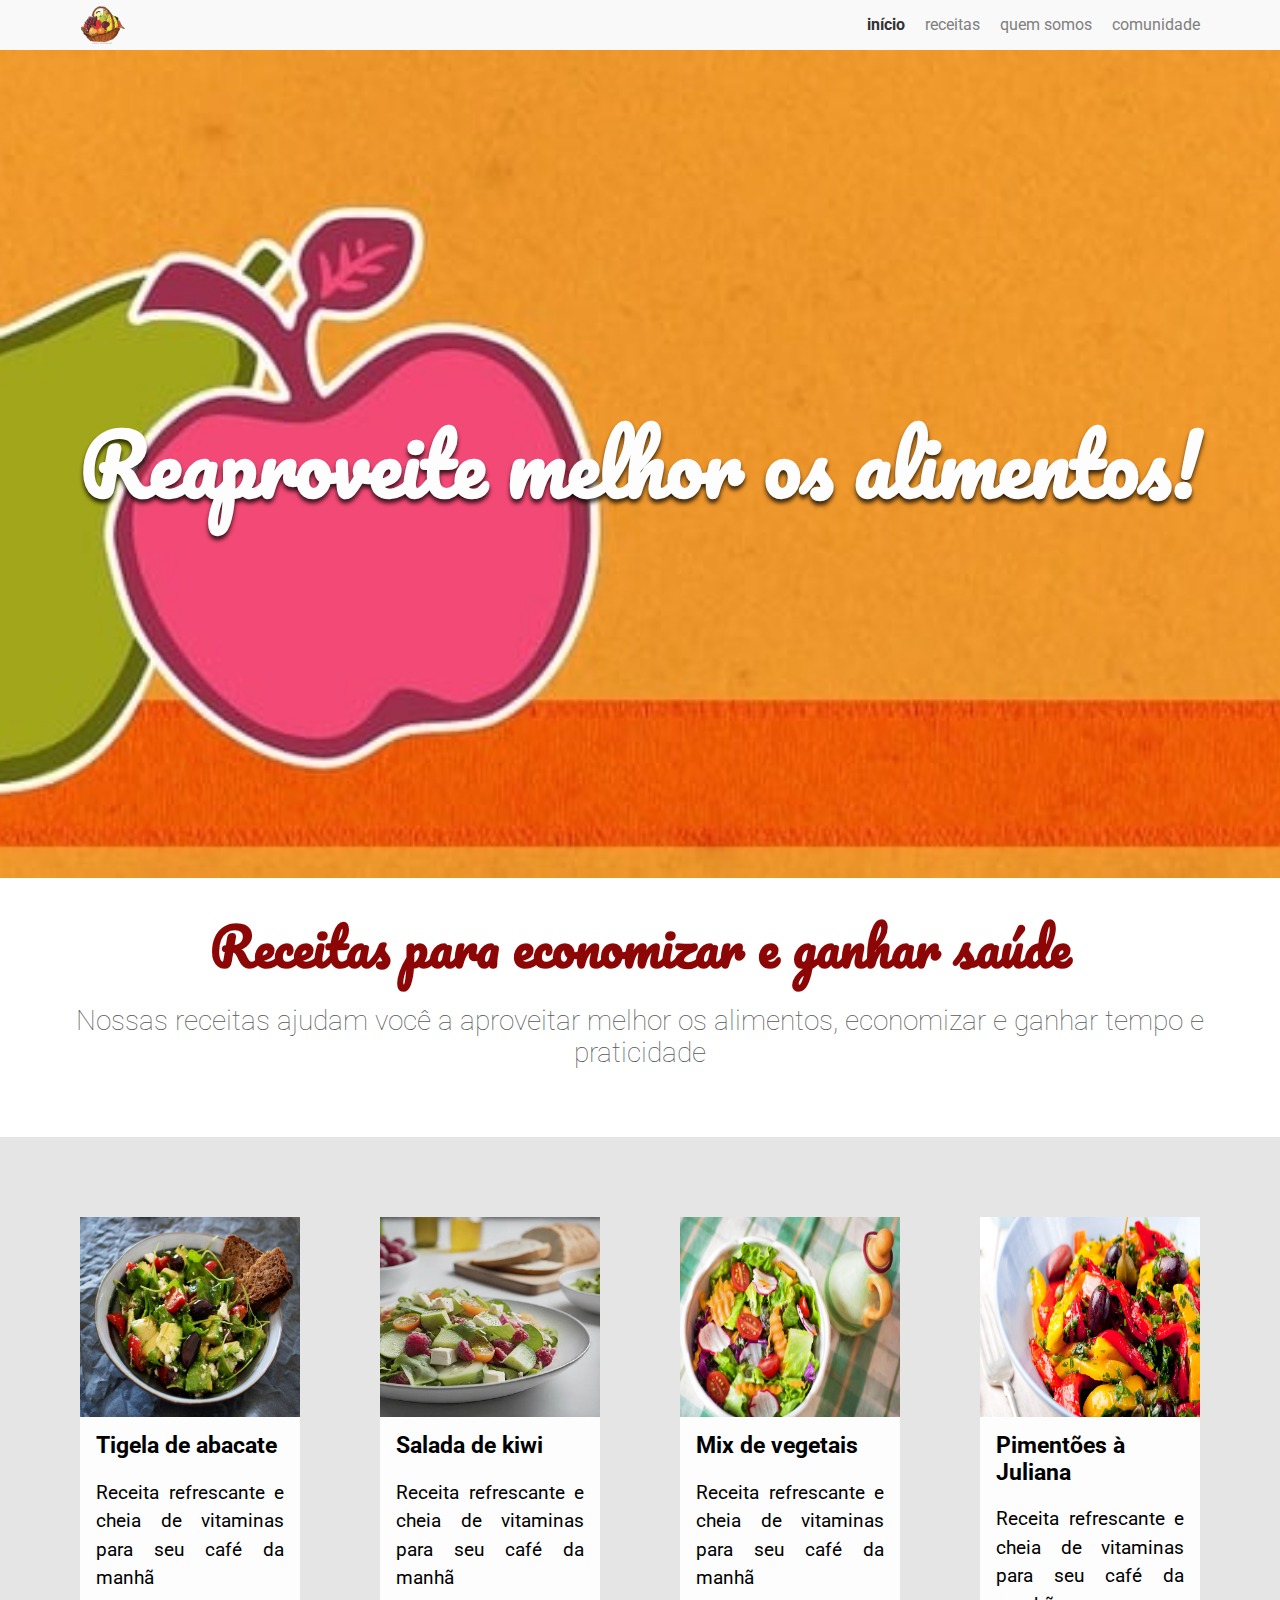
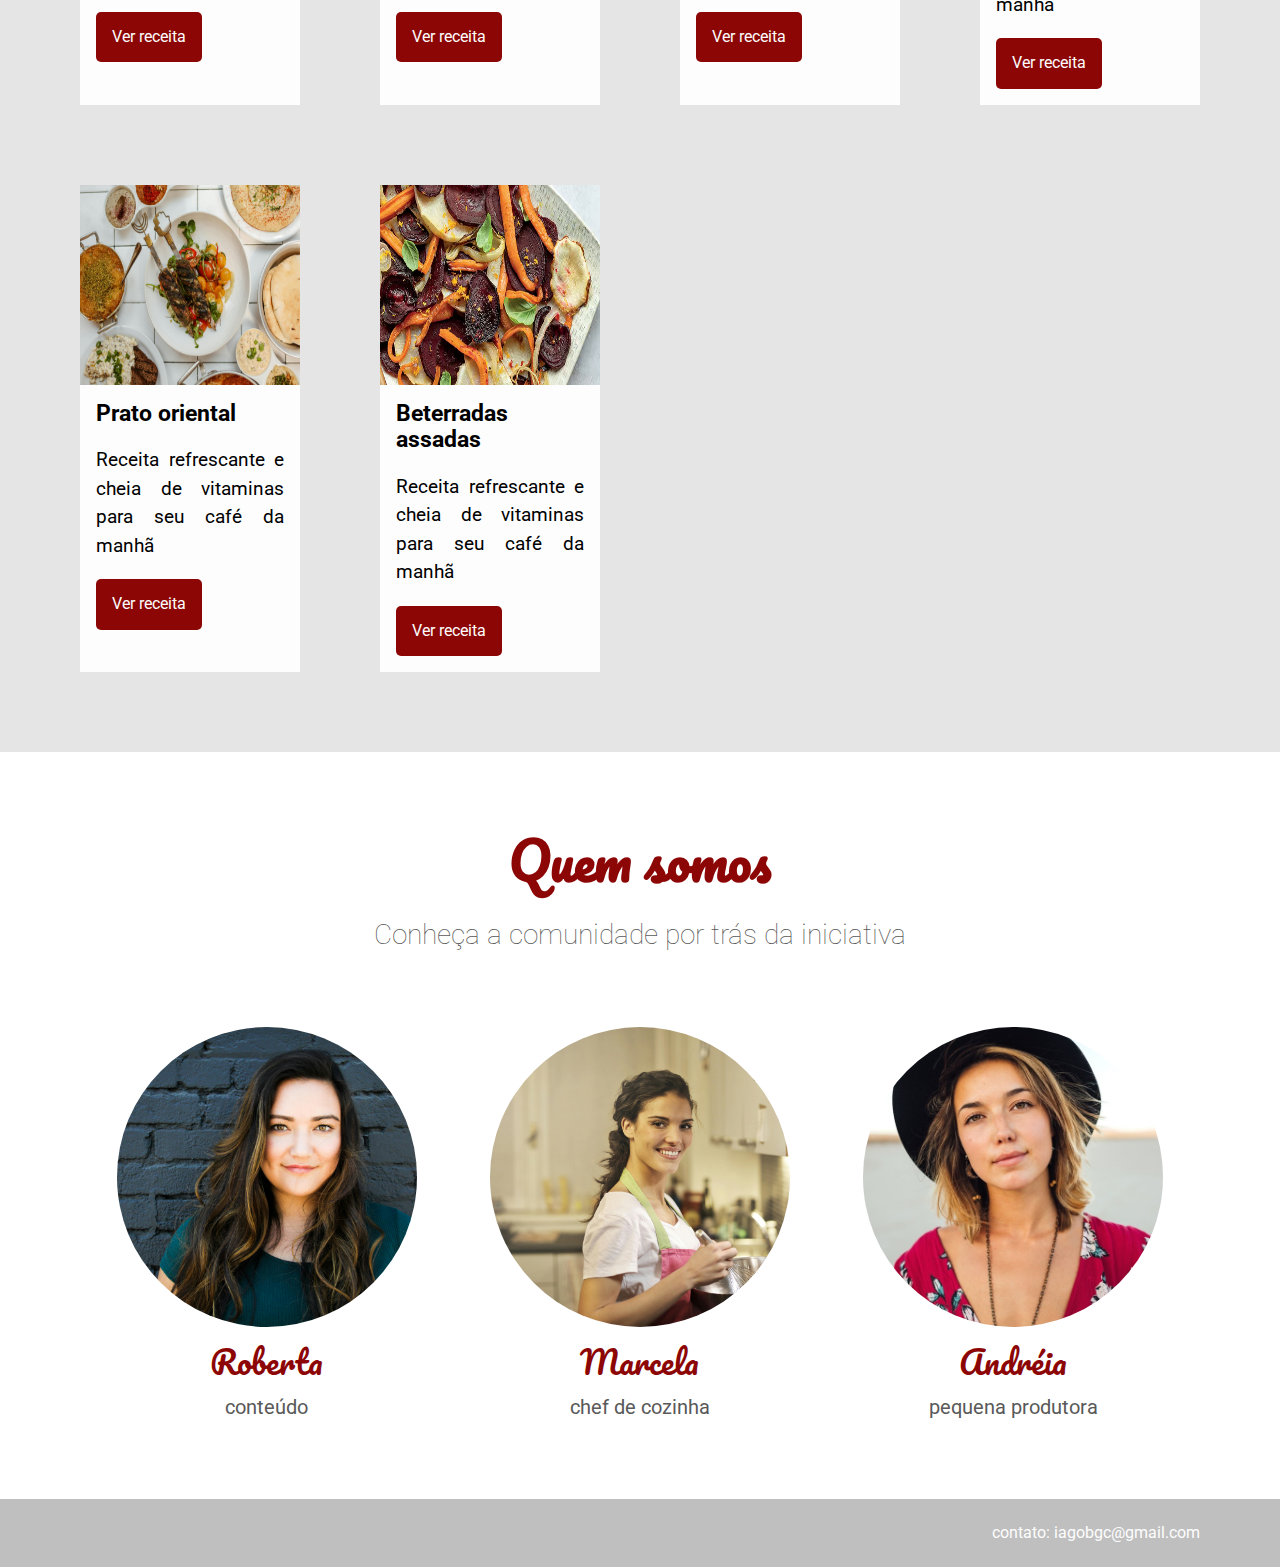
<file: 1 - HTML, CSS e Javascript/5 - Arquitetura CSS/index.html>
﻿<!DOCTYPE html>
<html lang="pt-br" xmlns="http://www.w3.org/1999/xhtml">
<head>
    <link href="https://fonts.googleapis.com/css?family=Pacifico|Roboto:100,300,400,500,600,700,900" rel="stylesheet" />
    <meta charset="utf-8" />
    <meta http-equiv="X-UA-Compatible" content="IE=edge" />
    <meta name="viewport" content="width=device-width, initial-scale=1.0" />
    <title>Fruta e Fruto</title>
    <link href="./assets/css/normalize.css" rel="stylesheet" />
    <link href="./assets/css/reset.css" rel="stylesheet" />
    <link href="./assets/css/cabecalho.css" rel="stylesheet" />
    <link href="./assets/css/menu/menu-lista.css" rel="stylesheet" />
    <link href="./assets/css/menu/menu-item.css" rel="stylesheet" />
    <link href="./assets/css/menu/menu-link.css" rel="stylesheet" />
    <link href="./assets/css/banner/banner.css" rel="stylesheet" />
    <link href="./assets/css/banner/banner-imagem.css" rel="stylesheet" />
    <link href="./assets/css/banner/banner-titulo.css" rel="stylesheet" />
    <link href="./assets/css/sobre/sobre.css" rel="stylesheet" />
    <link href="./assets/css/sobre/sobre-titulo.css" rel="stylesheet" />
    <link href="./assets/css/sobre/sobre-descricao.css" rel="stylesheet" />
    <link href="./assets/css/receitas.css" rel="stylesheet" />
    <link href="./assets/css/receitas/receita.css" rel="stylesheet" />
    <link href="./assets/css/receitas/receita-titulo.css" rel="stylesheet" />
    <link href="./assets/css/receitas/receita-descricao.css" rel="stylesheet" />
    <link href="./assets/css/receitas/receita-imagem.css" rel="stylesheet" />
    <link href="./assets/css/receitas/receita-conteudo.css" rel="stylesheet" />
    <link href="./assets/css/receitas/receita-botao.css" rel="stylesheet" />
    <link href="./assets/css/quemSomos/quemSomos.css" rel="stylesheet" />
    <link href="./assets/css/quemSomos/quemSomos-titulo.css" rel="stylesheet" />
    <link href="./assets/css/quemSomos/quemSomos-descricao.css" rel="stylesheet" />
    <link href="./assets/css/pessoas.css" rel="stylesheet" />
    <link href="./assets/css/pessoa/pessoa.css" rel="stylesheet" />
    <link href="./assets/css/pessoa/pessoa-nome.css" rel="stylesheet" />
    <link href="./assets/css/pessoa/pessoa-imagem.css" rel="stylesheet" />
    <link href="./assets/css/pessoa/pessoa-funcao.css" rel="stylesheet" />
    <link href="./assets/css/logo.css" rel="stylesheet" />
    <link href="./assets/css/rodape.css" rel="stylesheet"/>
    
</head>
<body>
    <header class="cabecalho">
        <img class="logo" src="assets/img/logo.png" alt="Fruta e Fruto"/>
        <nav class="menu"> <!--A tag navigation serve para criar menus-->
            <ul class="menu__lista">
                <!--Tag de lista não ordenada-->
                <li class="menu__item"><a class="menu__link ativo" href="#">Início</a></li> <!--li é um item da lista que, neste caso, está contendo uma tag âncora-->
                <li class="menu__item"><a class="menu__link" href="#">Receitas</a></li>
                <li class="menu__item"><a class="menu__link" href="#">Quem somos</a></li>
                <li class="menu__item"><a class="menu__link" href="#">Comunidade</a></li>
            </ul>
        </nav>
    </header>
    <main>
        <section class="banner">
            <div class="banner__imagem" src="assets/img/banner.jpg"></div>
            <h2 class="banner__titulo">Reaproveite melhor os alimentos!</h2>
        </section>
        <section class="sobre">
            <h2 class="sobre__titulo">Receitas para economizar e ganhar saúde</h2>
            <p class="sobre__descricao">Nossas receitas ajudam você a aproveitar melhor os alimentos, economizar e ganhar tempo e praticidade</p>
        </section>

        <section class="receitas">
            <div class="receita">
                <img class="receita__imagem" src="./assets/img/receitas/tigela-de-abacate.jpg" alt="Tigela de Abacate" />
                <div class="receita__conteudo">
                    <h4 class="receita__titulo">Tigela de abacate</h4>
                    <p class="receita__descricao">Receita refrescante e cheia de vitaminas para seu café da manhã</p>
                    <button class="receita__botao">Ver receita</button>
                </div>
            </div>
            <div class="receita">
                <img class="receita__imagem" src="./assets/img/receitas/salada-de-kiwi.webp" alt="Salada de kiwi" />
                <div class="receita__conteudo">
                    <h4 class="receita__titulo">Salada de kiwi</h4>
                    <p class="receita__descricao">Receita refrescante e cheia de vitaminas para seu café da manhã</p>
                    <button class="receita__botao">Ver receita</button>
                </div>
            </div>
            <div class="receita">
                <img class="receita__imagem" src="./assets/img/receitas/mix-de-vegetais.jpeg" alt="Mix de vegetais" />
                <div class="receita__conteudo">
                    <h4 class="receita__titulo">Mix de vegetais</h4>
                    <p class="receita__descricao">Receita refrescante e cheia de vitaminas para seu café da manhã</p>
                    <button class="receita__botao">Ver receita</button>
                </div>
            </div>
            <div class="receita">
                <img class="receita__imagem" src="./assets/img/receitas/pimentoes-a-juliana.jpg" alt="Pimentões à Juliana" />
                <div class="receita__conteudo">
                    <h4 class="receita__titulo">Pimentões à Juliana</h4>
                    <p class="receita__descricao">Receita refrescante e cheia de vitaminas para seu café da manhã</p>
                    <button class="receita__botao">Ver receita</button>
                </div>
            </div>
            <div class="receita">
                <img class="receita__imagem" src="./assets/img/receitas/prato-oriental.jpeg" alt="Prato oriental" />
                <div class="receita__conteudo">
                    <h4 class="receita__titulo">Prato oriental</h4>
                    <p class="receita__descricao">Receita refrescante e cheia de vitaminas para seu café da manhã</p>
                    <button class="receita__botao">Ver receita</button>
                </div>
            </div>
            <div class="receita">
                <img class="receita__imagem" src="./assets/img/receitas/beterrabas-assadas.avif" alt="Beterradas assadas" />
                <div class="receita__conteudo">
                    <h4 class="receita__titulo">Beterradas assadas</h4>
                    <p class="receita__descricao">Receita refrescante e cheia de vitaminas para seu café da manhã</p>
                    <button class="receita__botao">Ver receita</button>
                </div>
            </div>
        </section>

        <section class="quem-somos">
            <h3 class="quem-somos__titulo">Quem somos</h3>
            <p class="quem-somos__descricao">Conheça a comunidade por trás da iniciativa</p>
            <div class="pessoas">
                <div class="pessoa">
                    <div class="pessoa__imagem pessoa__imagem--roberta"></div> <!--É utilizada a tag div ao invés da img pois as imganes utilizadas nesta seção são meramente ilustrativas-->
                    <span class="pessoa__nome">Roberta</span>
                    <span class="pessoa__funcao">Conteúdo</span>
                </div>
                <div class="pessoa">
                    <div class="pessoa__imagem pessoa__imagem--marcela"></div>
                    <span class="pessoa__nome">Marcela</span>
                    <span class="pessoa__funcao">Chef de cozinha</span>
                </div>
                <div class="pessoa">
                    <div class="pessoa__imagem pessoa__imagem--andreia"></div>
                    <span class="pessoa__nome">Andréia</span>
                    <span class="pessoa__funcao">Pequena Produtora</span>
                </div>
            </div>
        </section>

    </main>
    <footer class="rodape">
        Contato: iagobgc@gmail.com
    </footer>
</body>
</html>
</file>
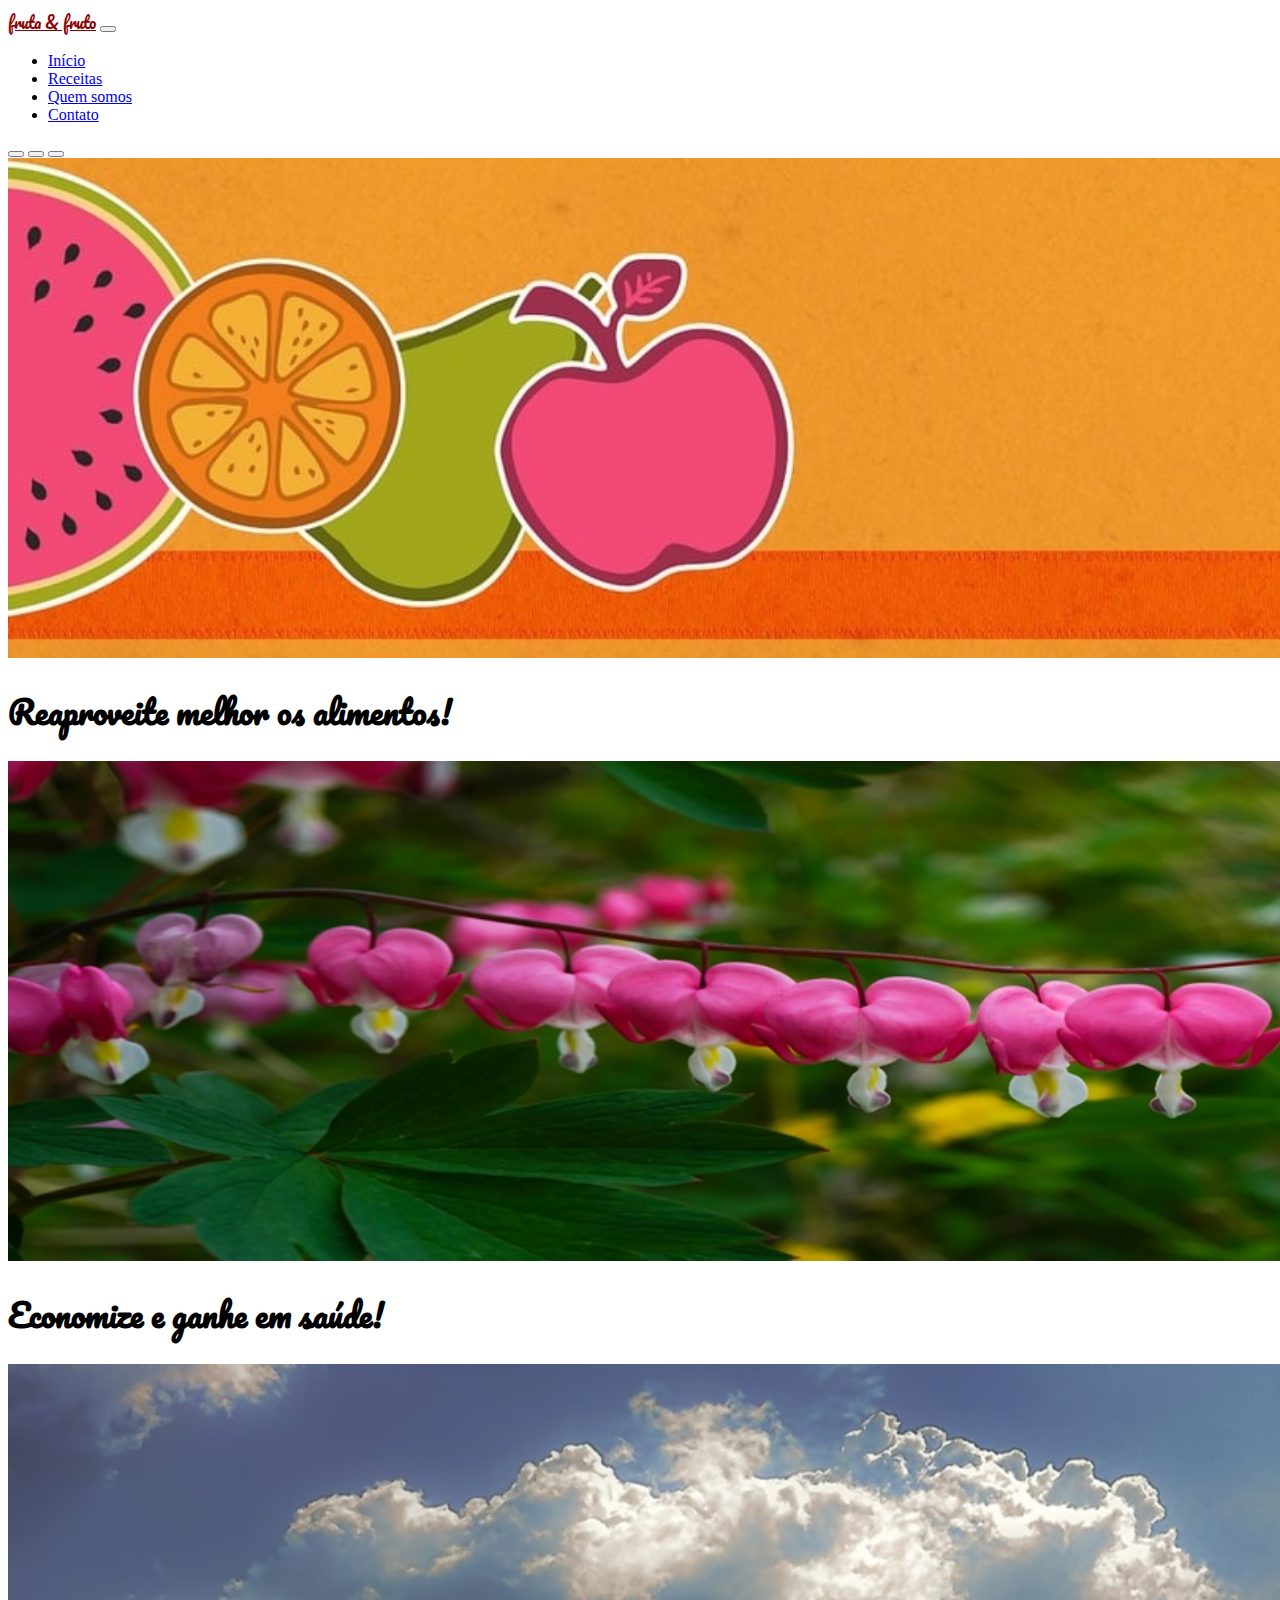
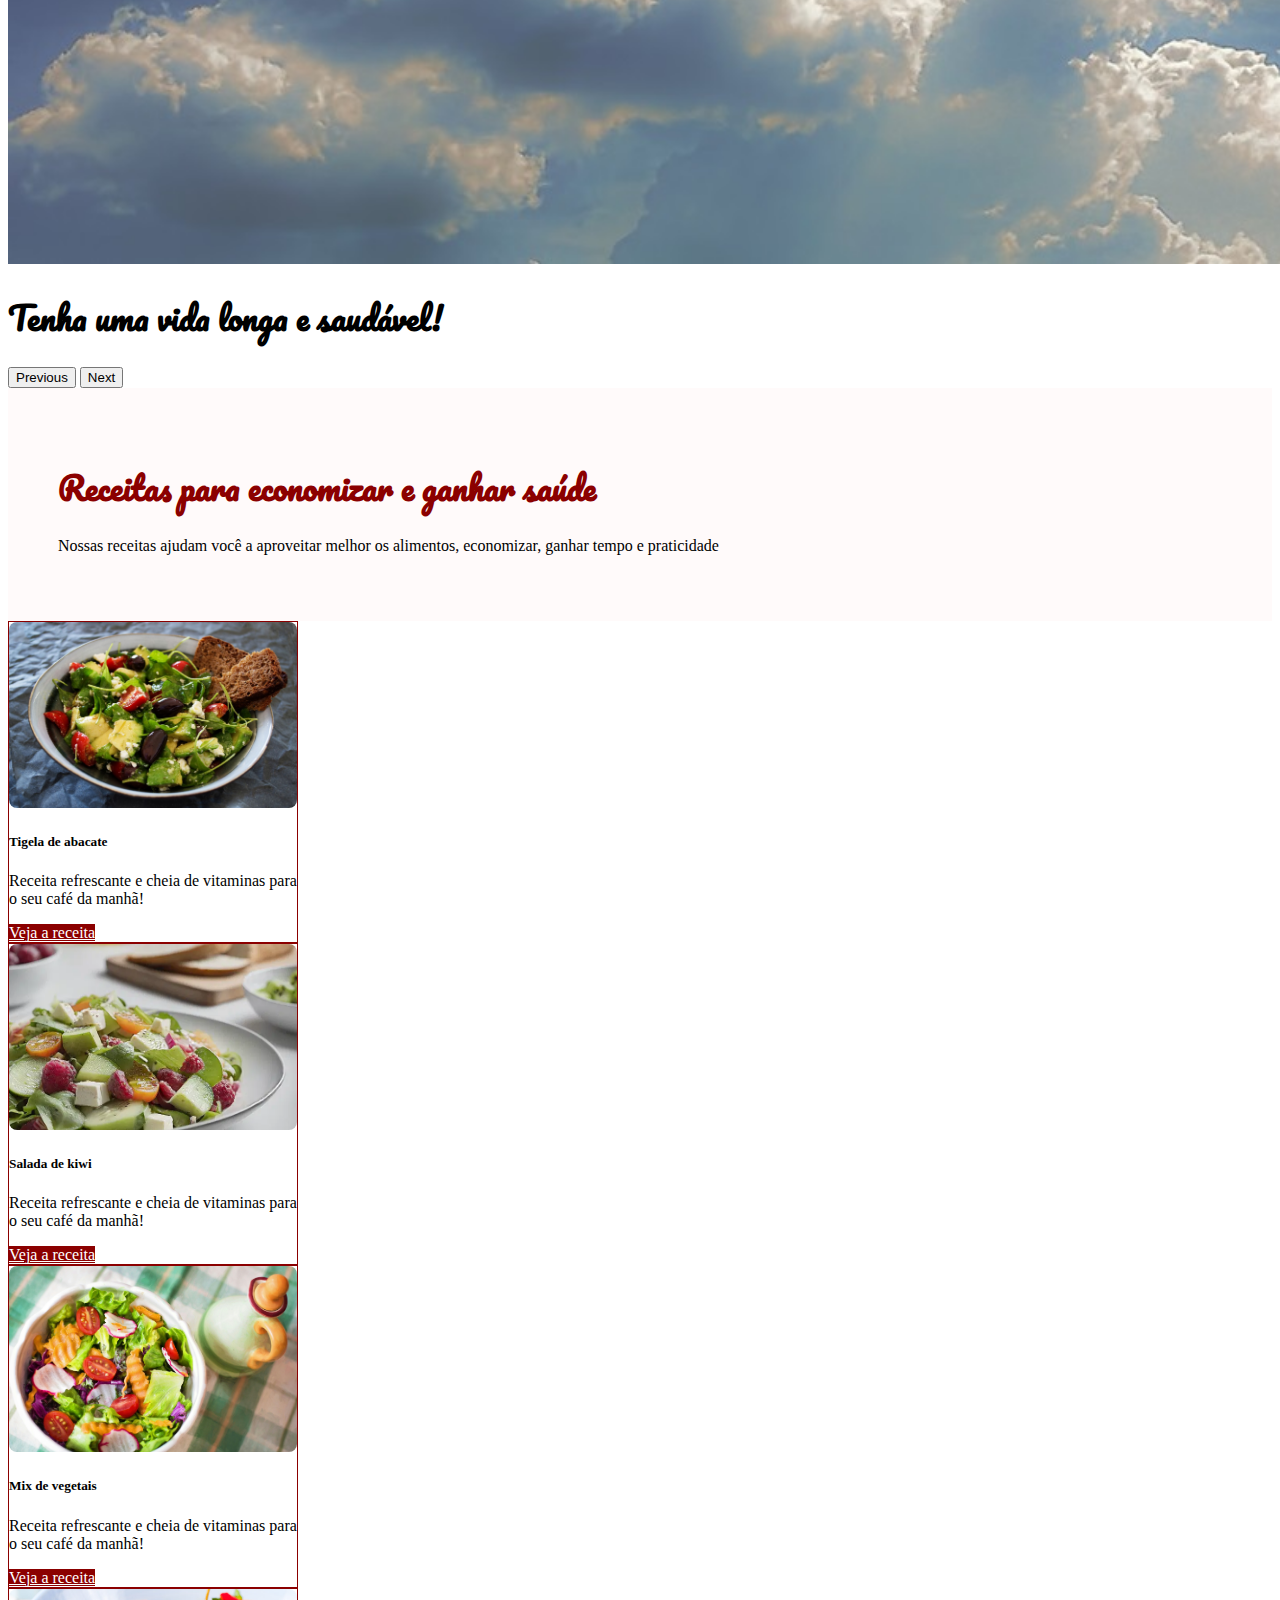
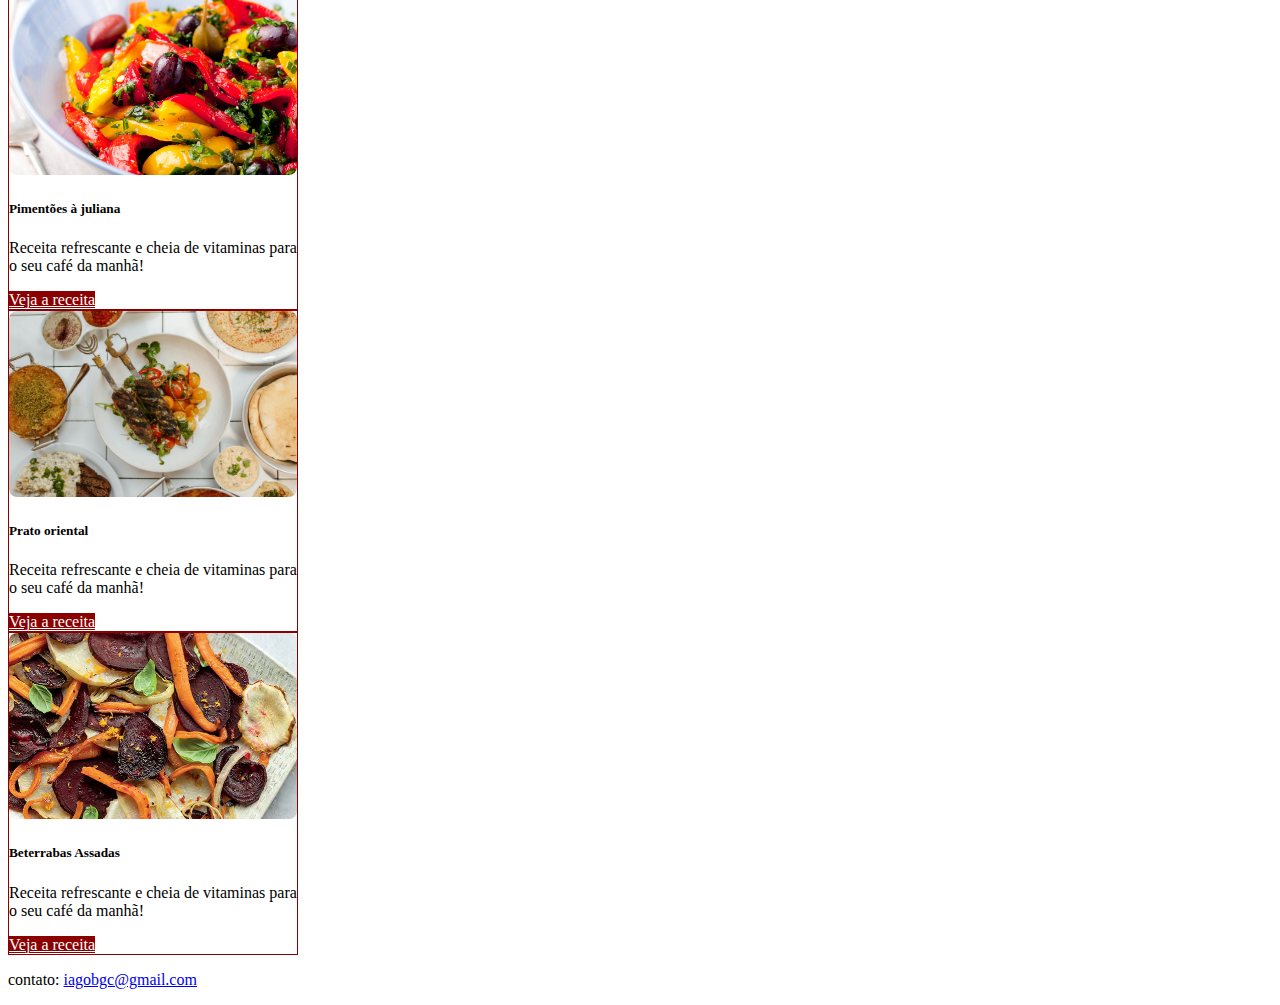
<file: 1 - HTML, CSS e Javascript/6 - Bootstrap 4/index.html>
<!DOCTYPE html>
<html lang="pt-br" xmlns="http://www.w3.org/1999/xhtml">
<head>
    <link href="https://fonts.googleapis.com/css?family=Pacifico|Roboto:100,300,400,500,600,700,900" rel="stylesheet" />
    <meta charset="utf-8" />
    <meta http-equiv="X-UA-Compatible" content="IE=edge" />
    <meta name="viewport" content="width=device-width, initial-scale=1.0" />
    <title>Fruta e Fruto</title>
    <link rel="preconnect" href="https://fonts.googleapis.com">
    <link rel="preconnect" href="https://fonts.gstatic.com" crossorigin>
    <link href="https://fonts.googleapis.com/css2?family=Krona+One&family=Montserrat:ital@0;1&family=Pacifico&display=swap" rel="stylesheet">
    <link href="https://cdn.jsdelivr.net/npm/bootstrap@5.3.7/dist/css/bootstrap.min.css" rel="stylesheet" integrity="sha384-LN+7fdVzj6u52u30Kp6M/trliBMCMKTyK833zpbD+pXdCLuTusPj697FH4R/5mcr" crossorigin="anonymous">
    <link href="./assets/css/style.css" rel="stylesheet" />
</head>
<body>
    <header>
        <!--Navbar-->
        <nav class="navbar navbar-expand-lg bg-body-tertiary fixed-top">
            <div class="container-fluid">
                <a class="navbar-brand titulo__fonte cor__vermelha" href="#">fruta & fruto</a>
                <button class="navbar-toggler" type="button" data-bs-toggle="collapse" data-bs-target="#navbarNav" aria-controls="navbarNav" aria-expanded="false" aria-label="Toggle navigation">
                    <span class="navbar-toggler-icon"></span>
                </button>
                <div class="collapse navbar-collapse" id="navbarNav">
                    <ul class="navbar-nav  ms-auto">
                        <li class="nav-item">
                            <a class="nav-link active" aria-current="page" href="#">Início</a>
                        </li>
                        <li class="nav-item">
                            <a class="nav-link" href="#">Receitas</a>
                        </li>
                        <li class="nav-item">
                            <a class="nav-link" href="#">Quem somos</a>
                        </li>
                        <li class="nav-item">
                            <a class="nav-link" data-bs-toggle="modal" data-bs-target="#modal-contato" href="#">Contato</a>
                        </li>
                    </ul>
                </div>
            </div>
        </nav>
    </header>

    <main>
        <!--Carrosel-->
        <section id="carouselExampleCaptions" class="carousel slide" data-bs-ride="carousel" data-bs-interval="3000">
            <div class="carousel-indicators">
                <button type="button" data-bs-target="#carouselExampleCaptions" data-bs-slide-to="0" class="active" aria-current="true" aria-label="Slide 1"></button>
                <button type="button" data-bs-target="#carouselExampleCaptions" data-bs-slide-to="1" aria-label="Slide 2"></button>
                <button type="button" data-bs-target="#carouselExampleCaptions" data-bs-slide-to="2" aria-label="Slide 3"></button>
            </div>
            <div class="carousel-inner">
                <div class="carousel-item active">
                    <img src="./assets/img/banner.jpg" class="d-block w-100 carrossel__imagem" alt="...">
                    <div class="carousel-caption d-none d-md-block h-50">
                        <h1 class="carrossel__titulo__fonte display-4">Reaproveite melhor os alimentos!</h1>
                    </div>
                </div>
                <div class="carousel-item">
                    <img src="./assets/img/banner2.jpeg" class="d-block w-100 carrossel__imagem" alt="...">
                    <div class="carousel-caption d-none d-md-block h-50">
                        <h1 class="carrossel__titulo__fonte display-4">Economize e ganhe em saúde!</h1>
                    </div>
                </div>
                <div class="carousel-item">
                    <img src="./assets/img/banner3.jpg" class="d-block w-100 carrossel__imagem" alt="...">
                    <div class="carousel-caption d-none d-md-block h-50">
                        <h1 class="carrossel__titulo__fonte display-4">Tenha uma vida longa e saudável!</h1>
                    </div>
                </div>
            </div>
            <button class="carousel-control-prev" type="button" data-bs-target="#carouselExampleCaptions" data-bs-slide="prev">
                <span class="carousel-control-prev-icon" aria-hidden="true"></span>
                <span class="visually-hidden">Previous</span>
            </button>
            <button class="carousel-control-next" type="button" data-bs-target="#carouselExampleCaptions" data-bs-slide="next">
                <span class="carousel-control-next-icon" aria-hidden="true"></span>
                <span class="visually-hidden">Next</span>
            </button>
        </section>

        <!--Título e subtítulo-->
        <section class="container__titulo">
            <h1 class="text-center titulo__fonte cor__vermelha">Receitas para economizar e ganhar saúde</h1>
            <p class="text-center text-secondary">Nossas receitas ajudam você a aproveitar melhor os alimentos, economizar, ganhar tempo e praticidade</p>
        </section>

        <!--Cards de receitas-->
        <section id="receitas" class="container">
            <!--Grid do bootstrap-->
            <div class="row justify-content-center">
                <article class="card receita__borda receita__largura p-0 m-4 col-12 col-sm-6 col-md-4">
                    <img src="assets/img/receitas/tigela-de-abacate.jpg" class="card-img-top receita__imagem" alt="Tigela com salada de abacate, vista superior">
                    <div class="card-body">
                        <h5 class="card-title">Tigela de abacate</h5>
                        <p class="card-text">Receita refrescante e cheia de vitaminas para o seu café da manhã!</p>
                        <a href="#" class="btn receita__botao">Veja a receita</a>
                    </div>
                </article>

                <article class="card receita__borda receita__largura p-0 m-4 col-12 col-sm-6 col-md-4">
                    <img src="assets/img/receitas/salada-de-kiwi.webp" class="card-img-top receita__imagem" alt="Tigela de mingau com kiwi, vista superior">
                    <div class="card-body">
                        <h5 class="card-title">Salada de kiwi</h5>
                        <p class="card-text">Receita refrescante e cheia de vitaminas para o seu café da manhã!</p>
                        <a href="#" class="btn receita__botao">Veja a receita</a>
                    </div>
                </article>

                <article class="card receita__borda receita__largura p-0 m-4 col-12 col-sm-6 col-md-4">
                    <img src="assets/img/receitas/mix-de-vegetais.jpeg" class="card-img-top receita__imagem" alt="Prato com mix de vegetais, vista superior">
                    <div class="card-body">
                        <h5 class="card-title">Mix de vegetais</h5>
                        <p class="card-text">Receita refrescante e cheia de vitaminas para o seu café da manhã!</p>
                        <a href="#" class="btn receita__botao">Veja a receita</a>
                    </div>
                </article>

                <article class="card receita__borda receita__largura p-0 m-4 col-12 col-sm-6 col-md-4">
                    <img src="assets/img/receitas/pimentoes-a-juliana.jpg" class="card-img-top receita__imagem" alt="Prato com pimentões à juliana, vista superior">
                    <div class="card-body">
                        <h5 class="card-title">Pimentões à juliana</h5>
                        <p class="card-text">Receita refrescante e cheia de vitaminas para o seu café da manhã!</p>
                        <a href="#" class="btn receita__botao">Veja a receita</a>
                    </div>
                </article>

                <article class="card receita__borda receita__largura p-0 m-4 col-12 col-sm-6 col-md-4">
                    <img src="assets/img/receitas/prato-oriental.jpeg" class="card-img-top receita__imagem" alt="Prato de salada ao estilo oriental, vista superior">
                    <div class="card-body">
                        <h5 class="card-title">Prato oriental</h5>
                        <p class="card-text">Receita refrescante e cheia de vitaminas para o seu café da manhã!</p>
                        <a href="#" class="btn receita__botao">Veja a receita</a>
                    </div>
                </article>

                <article class="card receita__borda receita__largura p-0 m-4 col-12 col-sm-6 col-md-4">
                    <img src="assets/img/receitas/beterrabas-assadas.avif" class="card-img-top receita__imagem" alt="Beterrabas assadas, vista superior">
                    <div class="card-body">
                        <h5 class="card-title">Beterrabas Assadas</h5>
                        <p class="card-text">Receita refrescante e cheia de vitaminas para o seu café da manhã!</p>
                        <a href="#" class="btn receita__botao">Veja a receita</a>
                    </div>
                </article>
            </div>
        </section>
    </main>

    <footer class="bg-secondary p-3">
        <p class="text-light m-0 text-center">contato: <a href="mailto:iagobgc@gmail.com">iagobgc@gmail.com</a></p>
    </footer>

    <!-- Modal -->
    <div class="modal fade" id="modal-contato" tabindex="-1" aria-labelledby="exampleModalLabel" aria-hidden="true">
        <div class="modal-dialog">
            <dialog class="modal-content">
                <header class="modal-header">
                    <h1 class="modal-title fs-5" id="exampleModalLabel">Entre em contato</h1>
                    <button type="button" class="btn-close" data-bs-dismiss="modal" aria-label="Close"></button>
                </header>
                <main class="modal-body">
                    <form>
                        <div class="mb-3">
                            <label for="floatingInput" class="form-label">Nome completo</label>
                            <input type="text" class="form-control" id="floatingInput" placeholder="Insira seu nome completo">
                        </div>
                        <div class="mb-3">
                            <label for="exampleFormControlInput1" class="form-label">Endereço de e-mail</label>
                            <input type="email" class="form-control" id="exampleFormControlInput1" placeholder="nome@exemplo.com">
                        </div>
                        <div class="mb-3">
                            <label for="exampleFormControlTextarea1" class="form-label">Deixe o seu comentário</label>
                            <textarea class="form-control" id="exampleFormControlTextarea1" placeholder="Insira aqui o seu comentário" rows="3"></textarea>
                        </div>
                    </form>
                </main>
                <footer class="modal-footer">
                    <button type="button" class="btn btn-secondary" data-bs-dismiss="modal">Fechar</button>
                    <button type="button" class="btn botao__vermelho">Enviar</button>
                </footer>
            </dialog>
        </div>
    </div>
    <script src="https://cdn.jsdelivr.net/npm/bootstrap@5.3.7/dist/js/bootstrap.bundle.min.js" integrity="sha384-ndDqU0Gzau9qJ1lfW4pNLlhNTkCfHzAVBReH9diLvGRem5+R9g2FzA8ZGN954O5Q" crossorigin="anonymous"></script>
</body>
</html>
</file>
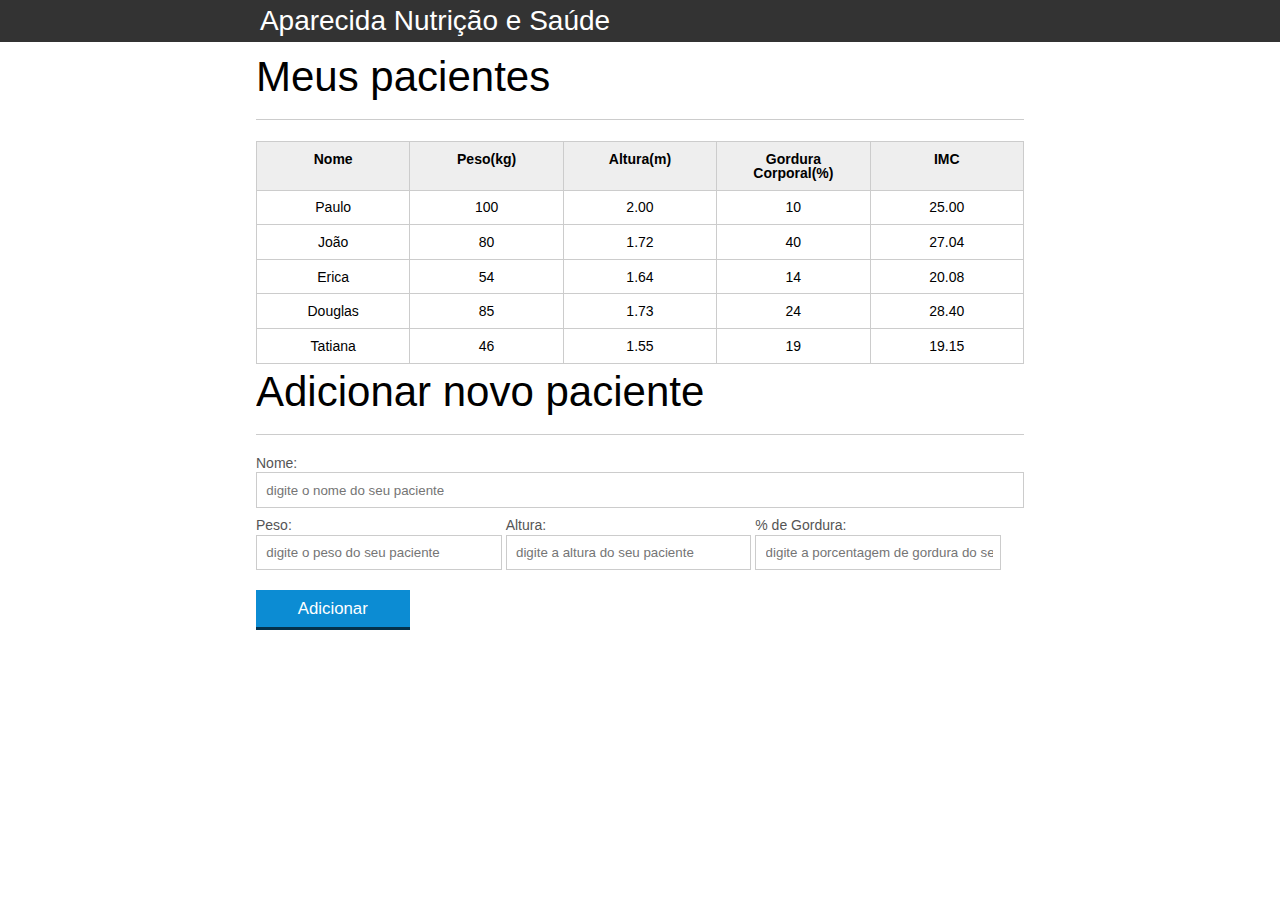
<file: 1 - HTML, CSS e Javascript/8 - Javascript/index.html>
<!DOCTYPE html>
<html lang="pt-br">
	<head>
		<meta charset="UTF-8">
		<title>Aparecida Nutrição</title>
		<link rel="icon" href="favicon.ico" type="image/x-icon">
		<link rel="stylesheet" type="text/css" href="css/reset.css">
		<link rel="stylesheet" type="text/css" href="css/index.css">
	</head>
	<body>
		<header>
			<div class="container">
				<h1 class="titulo">Aparecida Nutrição</h1>
			</div>
		</header>
		<main>
			<section class="container">
				<h2>Meus pacientes</h2>
				<table>
					<!--Cria uma tabela-->
					<thead>
						<!--Serve para dar nomes para cada coluna da tabela-->
						<tr>
							<th>Nome</th>
							<th>Peso(kg)</th>
							<th>Altura(m)</th>
							<th>Gordura Corporal(%)</th>
							<th>IMC</th>
						</tr>
					</thead>
					<tbody id="tabela-pacientes">
						<tr class="paciente" id="primeiro-paciente">
							<td class="info-nome">Paulo</td>
							<td class="info-peso">100</td>
							<td class="info-altura">2.00</td>
							<td class="info-gordura">10</td>
							<td class="info-imc">0</td>
						</tr>

						<tr class="paciente" id="segundo-paciente">
							<td class="info-nome">João</td>
							<td class="info-peso">80</td>
							<td class="info-altura">1.72</td>
							<td class="info-gordura">40</td>
							<td class="info-imc">0</td>
						</tr>

						<tr class="paciente" id="terceiro-paciente">
							<td class="info-nome">Erica</td>
							<td class="info-peso">54</td>
							<td class="info-altura">1.64</td>
							<td class="info-gordura">14</td>
							<td class="info-imc">0</td>
						</tr>

						<tr class="paciente" id="quarto-paciente">
							<td class="info-nome">Douglas</td>
							<td class="info-peso">85</td>
							<td class="info-altura">1.73</td>
							<td class="info-gordura">24</td>
							<td class="info-imc">0</td>
						</tr>
						<tr class="paciente" id="quinto-paciente">
							<td class="info-nome">Tatiana</td>
							<td class="info-peso">46</td>
							<td class="info-altura">1.55</td>
							<td class="info-gordura">19</td>
							<td class="info-imc">0</td>
						</tr>
					</tbody>
				</table>
			</section>
		</main>
		<section class="container">
			<h2 id="titulo-form">Adicionar novo paciente</h2>
			<ul id="mensagens-erro"></ul>
			<form id="form-adiciona">
				<div class="">
					<label for="nome">Nome:</label>
					<input id="nome" name="nome" type="text" placeholder="digite o nome do seu paciente" class="campo">
				</div>
				<div class="grupo">
					<label for="peso">Peso:</label>
					<input id="peso" name="peso" type="text" placeholder="digite o peso do seu paciente" class="campo campo-medio">
				</div>
				<div class="grupo">
					<label for="altura">Altura:</label>
					<input id="altura" name="altura" type="text" placeholder="digite a altura do seu paciente" class="campo campo-medio">
				</div>
				<div class="grupo">
					<label for="gordura">% de Gordura:</label>
					<input id="gordura" name="gordura" type="text" placeholder="digite a porcentagem de gordura do seu paciente" class="campo campo-medio">
				</div>

				<button id="adicionar-paciente" class="botao bto-principal">Adicionar</button>
			</form>
		</section>
		<script src="js/calcula-imc.js"></script>
		<script src="js/form.js"></script>
	</body>
</html>
</file>
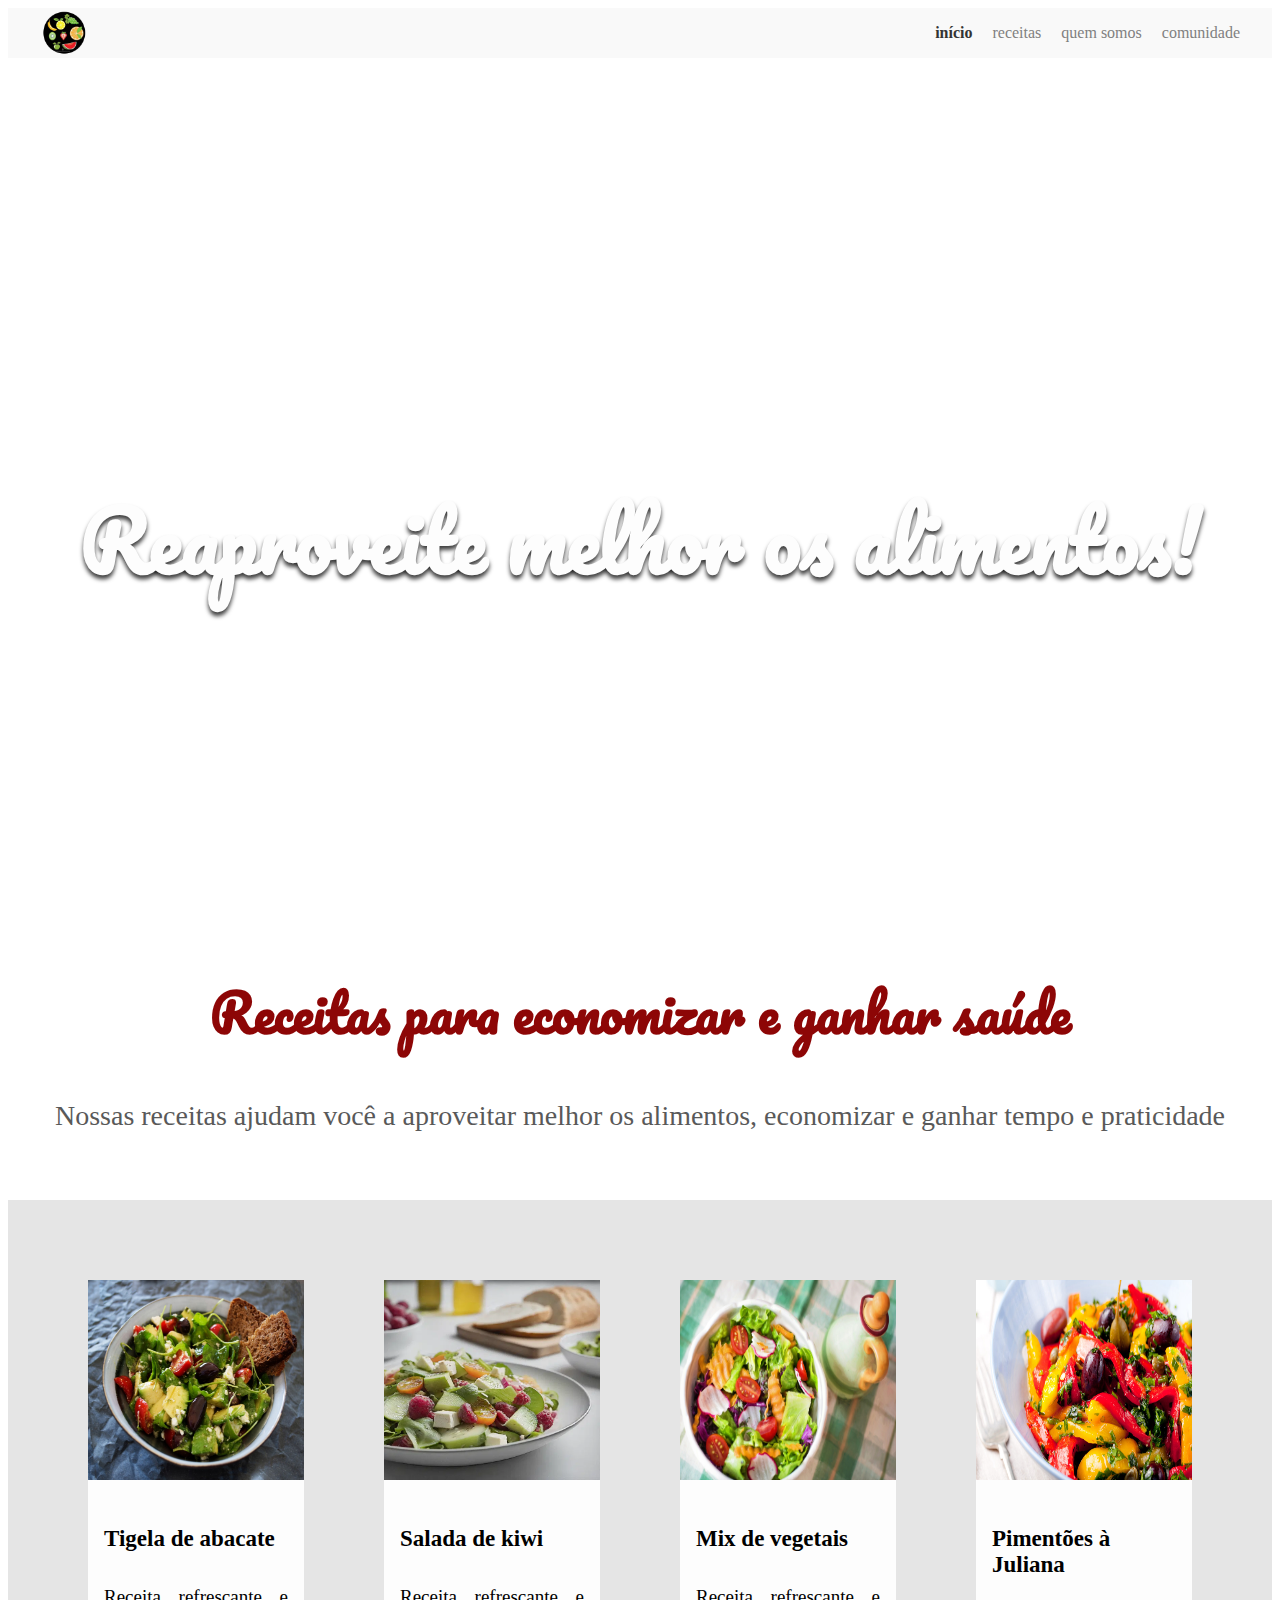
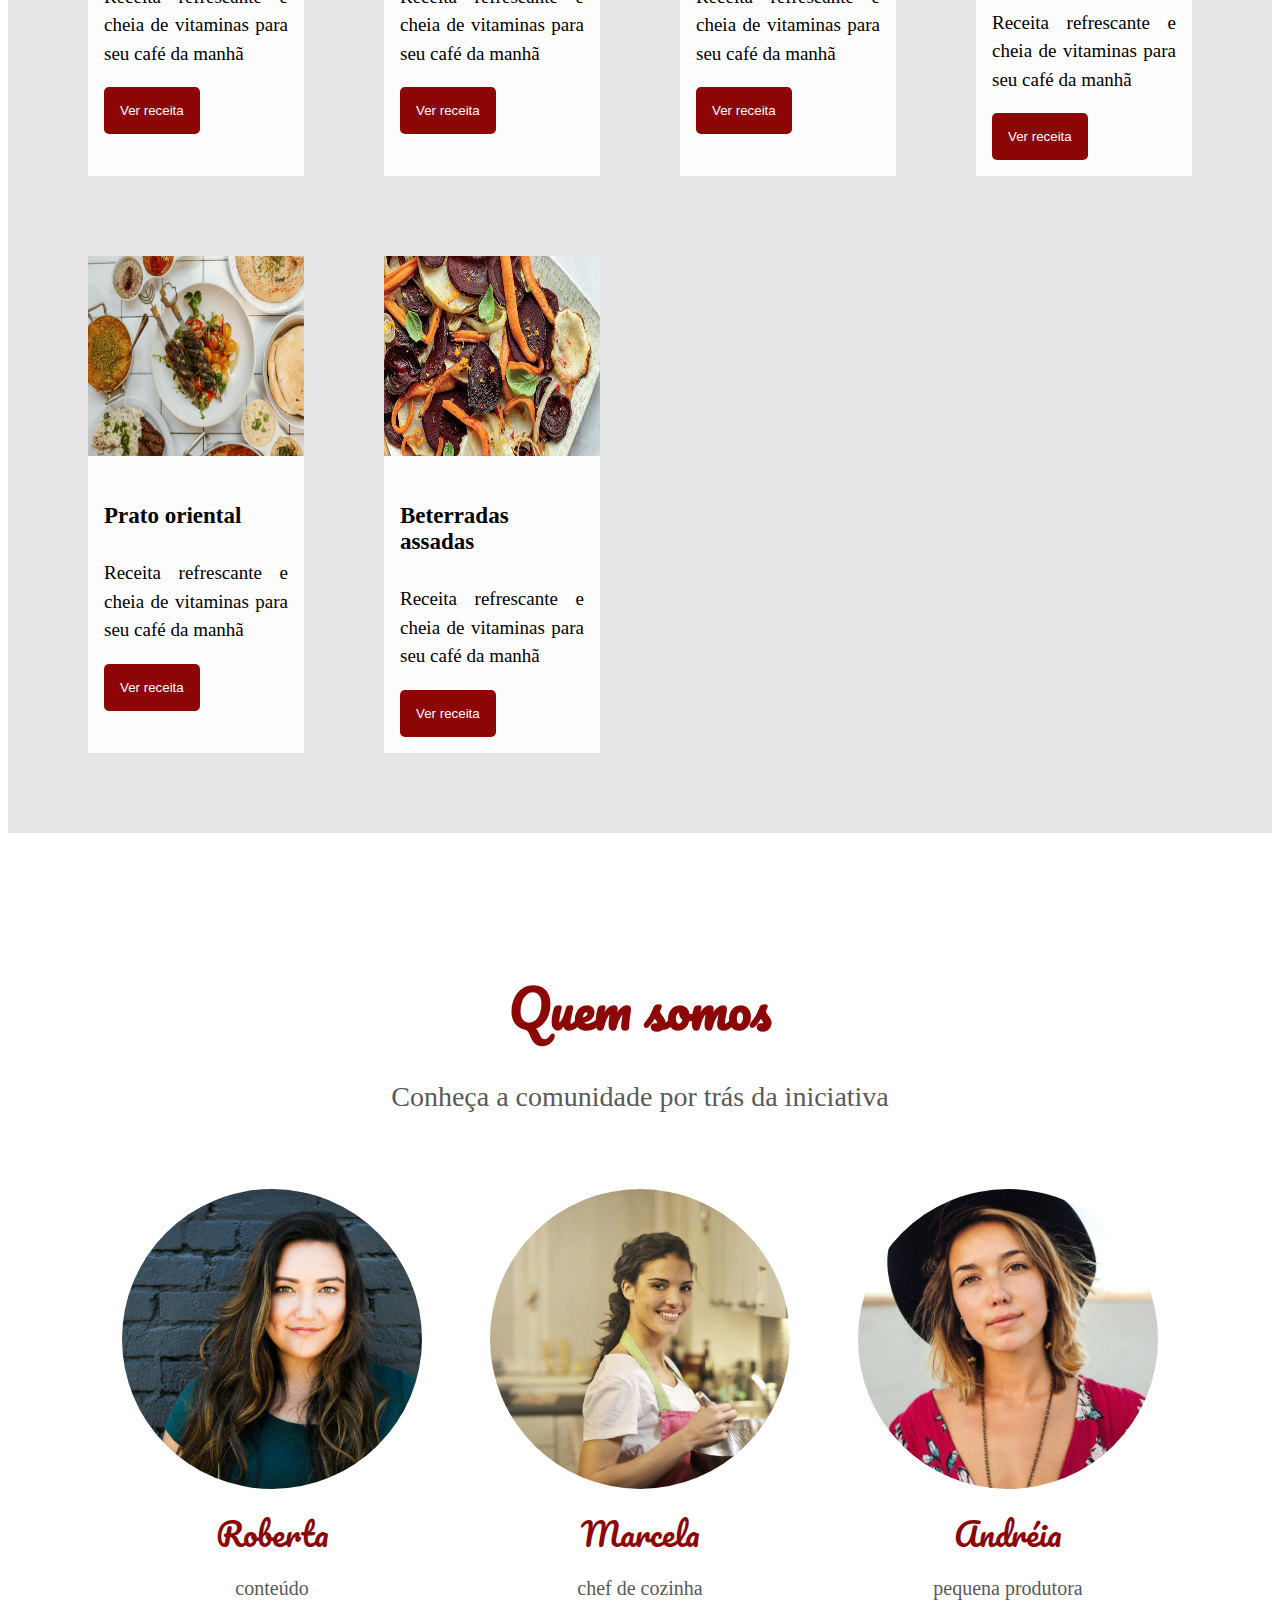
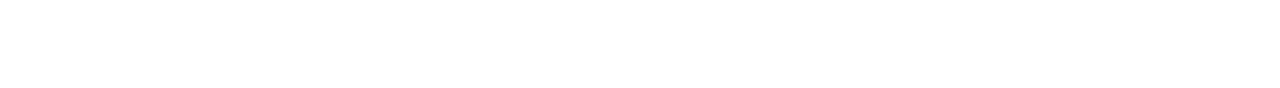
<file: 1 - HTML/5 - Arquitetura CSS/index.html>
﻿<!DOCTYPE html>
<html lang="pt-br" xmlns="http://www.w3.org/1999/xhtml">
<head>
    <link href="https://fonts.googleapis.com/css?family=Pacifico|Roboto:100,300,400,500,600,700,900" rel="stylesheet" />
    <meta charset="utf-8" />
    <meta http-equiv="X-UA-Compatible" content="IE=edge" />
    <meta name="viewport" content="width=device-width, initial-scale=1.0" />
    <title>Fruta e Fruto</title>
    <link href="./assets/css/normalize.css" rel="stylesheet" />
    <link href="./assets/css/reset.css" rel="stylesheet" />
    <link href="./assets/css/cabecalho.css" rel="stylesheet" />
    <link href="./assets/css/menu/menu-lista.css" rel="stylesheet" />
    <link href="./assets/css/menu/menu-item.css" rel="stylesheet" />
    <link href="./assets/css/menu/menu-link.css" rel="stylesheet" />
    <link href="./assets/css/banner/banner.css" rel="stylesheet" />
    <link href="./assets/css/banner/banner-imagem.css" rel="stylesheet" />
    <link href="./assets/css/banner/banner-titulo.css" rel="stylesheet" />
    <link href="./assets/css/sobre/sobre.css" rel="stylesheet" />
    <link href="./assets/css/sobre/sobre-titulo.css" rel="stylesheet" />
    <link href="./assets/css/sobre/sobre-descricao.css" rel="stylesheet" />
    <link href="./assets/css/receitas.css" rel="stylesheet" />
    <link href="./assets/css/receitas/receita.css" rel="stylesheet" />
    <link href="./assets/css/receitas/receita-titulo.css" rel="stylesheet" />
    <link href="./assets/css/receitas/receita-descricao.css" rel="stylesheet" />
    <link href="./assets/css/receitas/receita-imagem.css" rel="stylesheet" />
    <link href="./assets/css/receitas/receita-conteudo.css" rel="stylesheet" />
    <link href="./assets/css/receitas/receita-botao.css" rel="stylesheet" />
    <link href="./assets/css/quemSomos/quemSomos.css" rel="stylesheet" />
    <link href="./assets/css/quemSomos/quemSomos-titulo.css" rel="stylesheet" />
    <link href="./assets/css/quemSomos/quemSomos-descricao.css" rel="stylesheet" />
    <link href="./assets/css/pessoas.css" rel="stylesheet" />
    <link href="./assets/css/pessoa/pessoa.css" rel="stylesheet" />
    <link href="./assets/css/pessoa/pessoa-nome.css" rel="stylesheet" />
    <link href="./assets/css/pessoa/pessoa-imagem.css" rel="stylesheet" />
    <link href="./assets/css/pessoa/pessoa-funcao.css" rel="stylesheet" />
    <link href="./assets/css/logo.css" rel="stylesheet" />
    
</head>
<body>
    <header class="cabecalho">
        <img class="logo" src="assets/img/logo.png" alt="Fruta e Fruto"/>
        <nav class="menu"> <!--A tag navigation serve para criar menus-->
            <ul class="menu__lista">
                <!--Tag de lista não ordenada-->
                <li class="menu__item"><a class="menu__link ativo" href="#">Início</a></li> <!--li é um item da lista que, neste caso, está contendo uma tag âncora-->
                <li class="menu__item"><a class="menu__link" href="#">Receitas</a></li>
                <li class="menu__item"><a class="menu__link" href="#">Quem somos</a></li>
                <li class="menu__item"><a class="menu__link" href="#">Comunidade</a></li>
            </ul>
        </nav>
    </header>
    <main>
        <section class="banner">
            <div class="banner__imagem" src="assets/img/banner.jpg"></div>
            <h2 class="banner__titulo">Reaproveite melhor os alimentos!</h2>
        </section>
        <section class="sobre">
            <h2 class="sobre__titulo">Receitas para economizar e ganhar saúde</h2>
            <p class="sobre__descricao">Nossas receitas ajudam você a aproveitar melhor os alimentos, economizar e ganhar tempo e praticidade</p>
        </section>

        <section class="receitas">
            <div class="receita">
                <img class="receita__imagem" src="./assets/img/receitas/tigela-de-abacate.jpg" alt="Tigela de Abacate" />
                <div class="receita__conteudo">
                    <h4 class="receita__titulo">Tigela de abacate</h4>
                    <p class="receita__descricao">Receita refrescante e cheia de vitaminas para seu café da manhã</p>
                    <button class="receita__botao">Ver receita</button>
                </div>
            </div>
            <div class="receita">
                <img class="receita__imagem" src="./assets/img/receitas/salada-de-kiwi.webp" alt="Salada de kiwi" />
                <div class="receita__conteudo">
                    <h4 class="receita__titulo">Salada de kiwi</h4>
                    <p class="receita__descricao">Receita refrescante e cheia de vitaminas para seu café da manhã</p>
                    <button class="receita__botao">Ver receita</button>
                </div>
            </div>
            <div class="receita">
                <img class="receita__imagem" src="./assets/img/receitas/mix-de-vegetais.jpeg" alt="Mix de vegetais" />
                <div class="receita__conteudo">
                    <h4 class="receita__titulo">Mix de vegetais</h4>
                    <p class="receita__descricao">Receita refrescante e cheia de vitaminas para seu café da manhã</p>
                    <button class="receita__botao">Ver receita</button>
                </div>
            </div>
            <div class="receita">
                <img class="receita__imagem" src="./assets/img/receitas/pimentoes-a-juliana.jpg" alt="Pimentões à Juliana" />
                <div class="receita__conteudo">
                    <h4 class="receita__titulo">Pimentões à Juliana</h4>
                    <p class="receita__descricao">Receita refrescante e cheia de vitaminas para seu café da manhã</p>
                    <button class="receita__botao">Ver receita</button>
                </div>
            </div>
            <div class="receita">
                <img class="receita__imagem" src="./assets/img/receitas/prato-oriental.jpeg" alt="Prato oriental" />
                <div class="receita__conteudo">
                    <h4 class="receita__titulo">Prato oriental</h4>
                    <p class="receita__descricao">Receita refrescante e cheia de vitaminas para seu café da manhã</p>
                    <button class="receita__botao">Ver receita</button>
                </div>
            </div>
            <div class="receita">
                <img class="receita__imagem" src="./assets/img/receitas/beterrabas-assadas.avif" alt="Beterradas assadas" />
                <div class="receita__conteudo">
                    <h4 class="receita__titulo">Beterradas assadas</h4>
                    <p class="receita__descricao">Receita refrescante e cheia de vitaminas para seu café da manhã</p>
                    <button class="receita__botao">Ver receita</button>
                </div>
            </div>
        </section>

        <section class="quem-somos">
            <h3 class="quem-somos__titulo">Quem somos</h3>
            <p class="quem-somos__descricao">Conheça a comunidade por trás da iniciativa</p>
            <div class="pessoas">
                <div class="pessoa">
                    <div class="pessoa__imagem pessoa__imagem--roberta"></div> <!--É utilizada a tag div ao invés da img pois as imganes utilizadas nesta seção são meramente ilustrativas-->
                    <span class="pessoa__nome">Roberta</span>
                    <span class="pessoa__funcao">Conteúdo</span>
                </div>
                <div class="pessoa">
                    <div class="pessoa__imagem pessoa__imagem--marcela"></div>
                    <span class="pessoa__nome">Marcela</span>
                    <span class="pessoa__funcao">Chef de cozinha</span>
                </div>
                <div class="pessoa">
                    <div class="pessoa__imagem pessoa__imagem--andreia"></div>
                    <span class="pessoa__nome">Andréia</span>
                    <span class="pessoa__funcao">Pequena Produtora</span>
                </div>
            </div>
        </section>

    </main>
    <footer></footer>
</body>
</html>
</file>
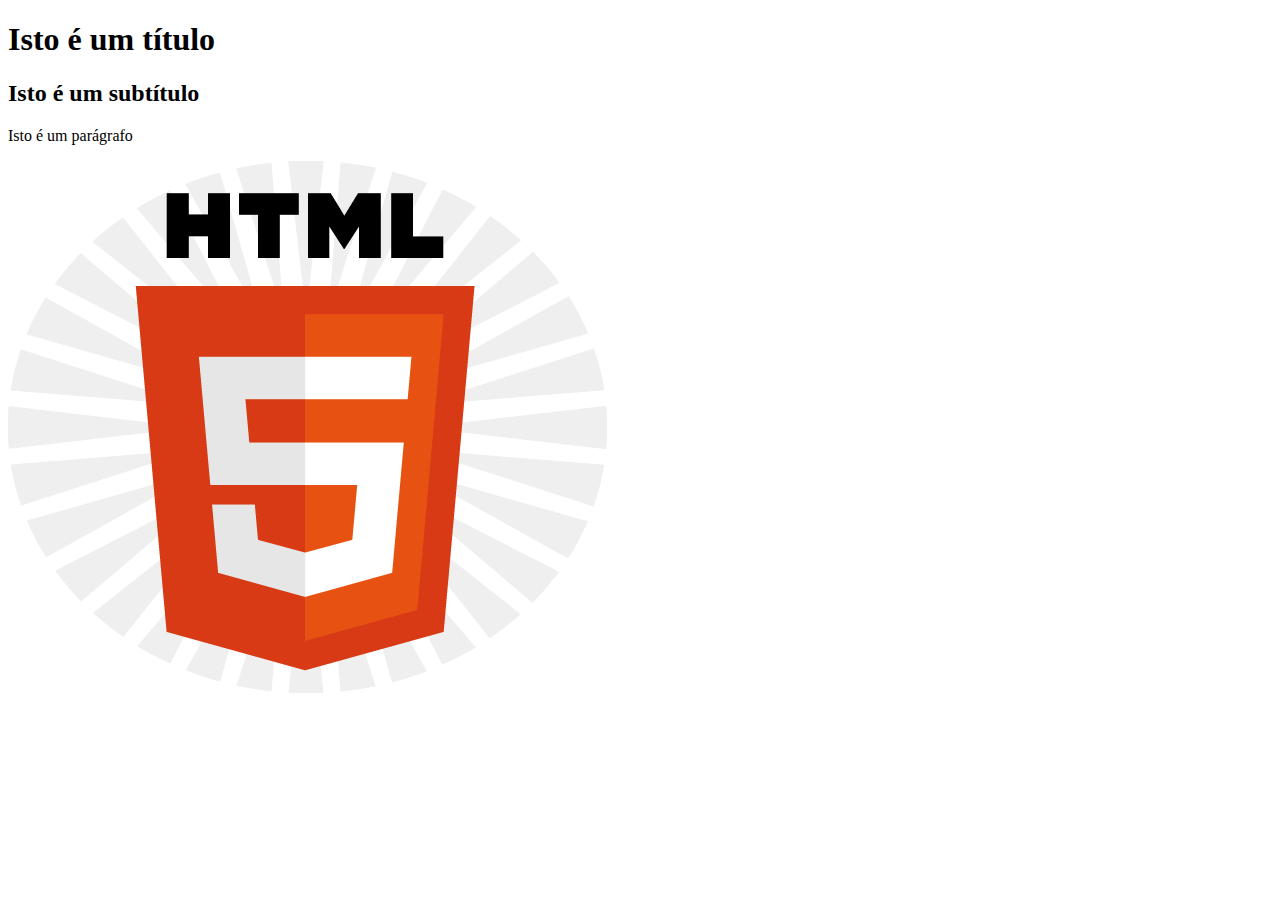
<file: 1 - HTML, CSS e Javascript/1.1 - Ambientes de desenvolvimento, estrutura de arquivos e tags/HTML - Primeira Página.html>
﻿<!DOCTYPE html> <!--Esta tag define que o documento é um documento HTML5 (mais novo)-->
<html>
    <head> <!--Tag que contém as metainformações do arquivo, como título, linguagem, caracteres suportados etc..-->
        <title>Primeira página HTML</title> <!--Refere-se ao título da guia do navegador-->
    </head>
    <body> <!--Define o corpo do documento, englobando títulos, parágrafos, imagens, links, tabelas etc-->
        <h1>Isto é um título</h1> <!--heading define os títulos presentes no corpo do documento. O tamanho diminui proporionalmente até o h6-->
        <h2>Isto é um subtítulo</h2>
        <p>Isto é um parágrafo</p> <!--Tag que representa um parágrafo, ou seja, conteúdo de texto-->
        <img src="html_logo.png" alt="Logo do HTML 5"> <!--Tag que representa uma imagem. O "src" se refere ao caminho da imagem no sistema operacional e o "alt" se refere a uma descrição da imagem e tem um propósito de acessibilidade.-->
    </body>
</html>
</file>
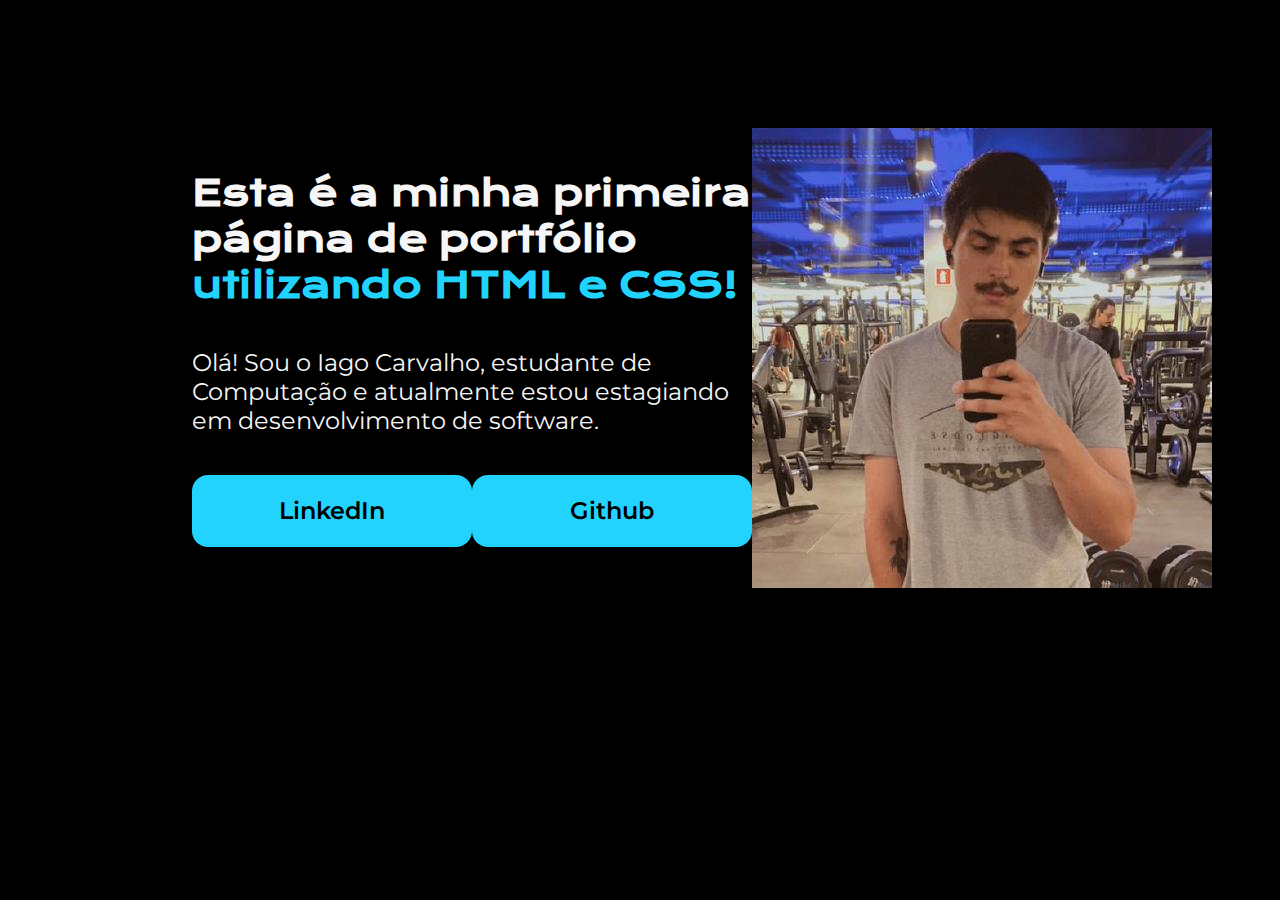
<file: 1 - HTML, CSS e Javascript/2 - Classes, posicionamento e flexbox/portfolio.html>
﻿<!DOCTYPE html>
<html lang="pt-br" xmlns="http://www.w3.org/1999/xhtml">
<head>
    <meta charset="utf-8"/>
    <meta http-equiv="X-UA-Compatible" content="IE=edge"/>
    <meta name="viewport" content="width=device-width, initial-scale=1.0"/>
    <title>Portfólio</title>
    <link rel="stylesheet" href="../styles/style.css"/> <!--A tag "link" serve para linkar o HTML com o arquivo CSS. O "rel" serve para indicar a relação entre ambos os arquivos, sendo "stylesheet" uma relação de estilização.-->
</head>
<body>
    <header></header>
    <main class="apresentacao">
        <section class="apresentacao__conteudo">
            <h1 class="apresentacao__conteudo__titulo">Esta é a minha primeira página de portfólio <strong class="titulo-destaque">utilizando HTML e CSS!</strong><!--A tag "strong" indica para o navegador que ele deve dar destaque para o texto--></h1>
            <p class="apresentacao__conteudo__texto">Olá! Sou o Iago Carvalho, estudante de Computação e atualmente estou estagiando em desenvolvimento de software.</p>
            <div class="apresentacao__links">
                <a class="apresentacao__links__link" href="https://br.linkedin.com/in/iago-batista-gomes-de-carvalho-268646265">LinkedIn</a> <!--A tag de âncora serve para criar hyperlinks na página. O href se trata da URL na qual o usuário vai ser redirecionado.-->
                <a class="apresentacao__links__link" href="https://github.com/IagoBGCarvalho">Github</a>
            </div>
        </section>
        <img src="../imagens\imagem_iago.jfif" alt="Imagem do Iago Carvalho"/>
    </main>
    <footer></footer>
</body>
</html>
</file>
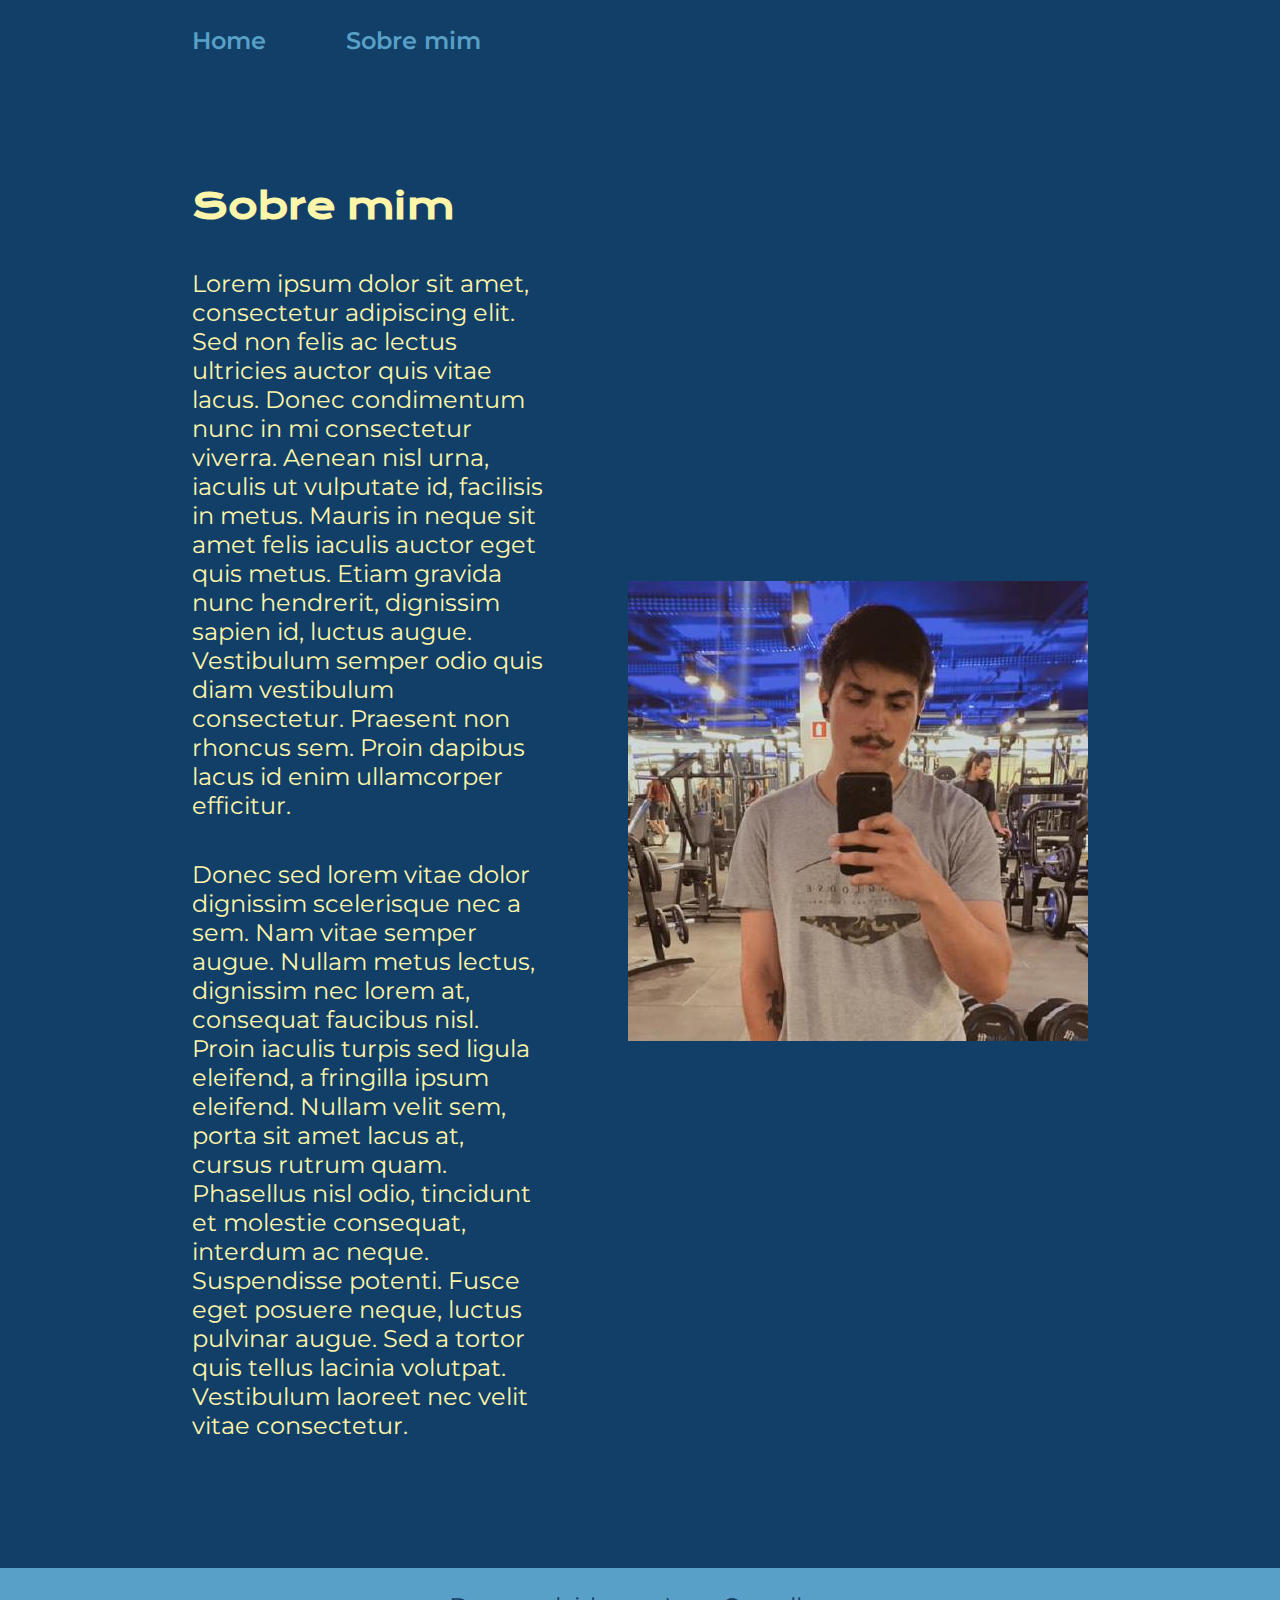
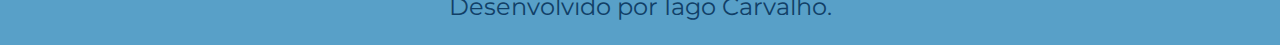
<file: 1 - HTML, CSS e Javascript/3 - Cabeçalho, footer e variáveis CSS/about.html>
﻿<!DOCTYPE html>
<html lang="pt-br" xmlns="http://www.w3.org/1999/xhtml">
<head>
    <meta charset="utf-8" />
    <meta http-equiv="X-UA-Compatible" content="IE=edge" />
    <meta name="viewport" content="width=device-width, initial-scale=1.0" />
    <title>Sobre mim</title>
    <link rel="stylesheet" href="../styles/style2.css"/>
</head>
<body>
    <header class="cabecalho">
        <nav class="cabecalho__menu">
            <a class="cabecalho__menu__link" href="portfolio2.html">Home</a>
            <a class="cabecalho__menu__link" href="about.html">Sobre mim</a>
        </nav>
    </header>
    <main class="apresentacao">
        <section class="apresentacao__conteudo">
            <h1 class="apresentacao__conteudo__titulo">Sobre mim</h1>
            <p class="apresentacao__conteudo__texto">Lorem ipsum dolor sit amet, consectetur adipiscing elit. Sed non felis ac lectus ultricies auctor quis vitae lacus. Donec condimentum nunc in mi consectetur viverra. Aenean nisl urna, iaculis ut vulputate id, facilisis in metus. Mauris in neque sit amet felis iaculis auctor eget quis metus. Etiam gravida nunc hendrerit, dignissim sapien id, luctus augue. Vestibulum semper odio quis diam vestibulum consectetur. Praesent non rhoncus sem. Proin dapibus lacus id enim ullamcorper efficitur.</p>
            <p class="apresentacao__conteudo__texto">Donec sed lorem vitae dolor dignissim scelerisque nec a sem. Nam vitae semper augue. Nullam metus lectus, dignissim nec lorem at, consequat faucibus nisl. Proin iaculis turpis sed ligula eleifend, a fringilla ipsum eleifend. Nullam velit sem, porta sit amet lacus at, cursus rutrum quam. Phasellus nisl odio, tincidunt et molestie consequat, interdum ac neque. Suspendisse potenti. Fusce eget posuere neque, luctus pulvinar augue. Sed a tortor quis tellus lacinia volutpat. Vestibulum laoreet nec velit vitae consectetur.</p>
        </section>
        <img src="../imagens\imagem_iago.jfif" alt="Imagem do Iago Carvalho"/>
    </main>
    <footer class="rodape">
        <p>Desenvolvido por Iago Carvalho.</p>
    </footer>
</body>
</html>
</file>
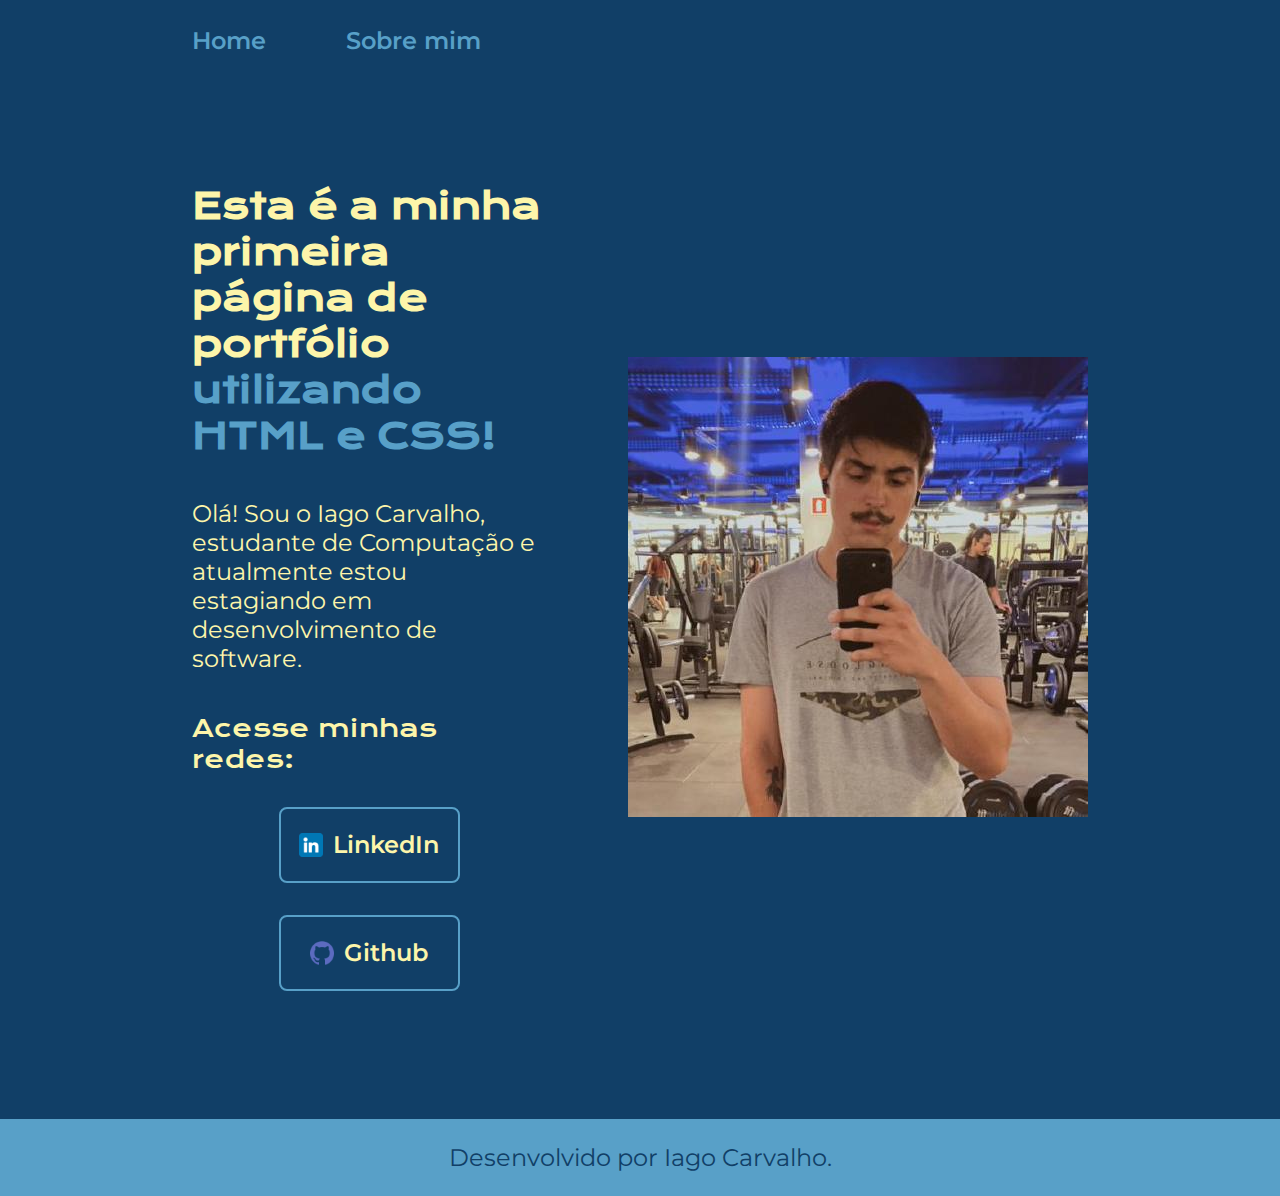
<file: 1 - HTML, CSS e Javascript/3 - Cabeçalho, footer e variáveis CSS/portfolio2.html>
﻿<!DOCTYPE html>
<html lang="pt-br" xmlns="http://www.w3.org/1999/xhtml">
<head>
    <meta charset="utf-8"/>
    <meta http-equiv="X-UA-Compatible" content="IE=edge"/>
    <meta name="viewport" content="width=device-width, initial-scale=1.0"/>
    <title>Portfólio 2</title>
    <link rel="stylesheet" href="../styles/style2.css"/>
</head>
<body>
    <header class="cabecalho">
        <nav class="cabecalho__menu">
            <a class="cabecalho__menu__link" href="portfolio2.html">Home</a>
            <a class="cabecalho__menu__link" href="about.html">Sobre mim</a>
        </nav>
    </header>
    <main class="apresentacao">
        <section class="apresentacao__conteudo">
            <h1 class="apresentacao__conteudo__titulo">Esta é a minha primeira página de portfólio <strong class="titulo-destaque">utilizando HTML e CSS!</strong></h1>
            <p class="apresentacao__conteudo__texto">Olá! Sou o Iago Carvalho, estudante de Computação e atualmente estou estagiando em desenvolvimento de software.</p>
            <div class="apresentacao__links">
                <h2 class="apresentacao__links__subtitulo">Acesse minhas redes:</h2>
                <a class="apresentacao__links__link" href="https://br.linkedin.com/in/iago-batista-gomes-de-carvalho-268646265">
                <img src="../imagens\linkedin.png" alt="Logo do LinkedIn"/>
                LinkedIn
                </a>
                <a class="apresentacao__links__link" href="https://github.com/IagoBGCarvalho">
                <img src="../imagens\github.png" alt="Logo do Github" />
                Github
                </a>
            </div>
        </section>
        <img src="../imagens\imagem_iago.jfif" alt="Imagem do Iago Carvalho"/>
    </main>
    <footer class="rodape">
        <p>Desenvolvido por Iago Carvalho.</p>
    </footer>
</body>
</html>
</file>
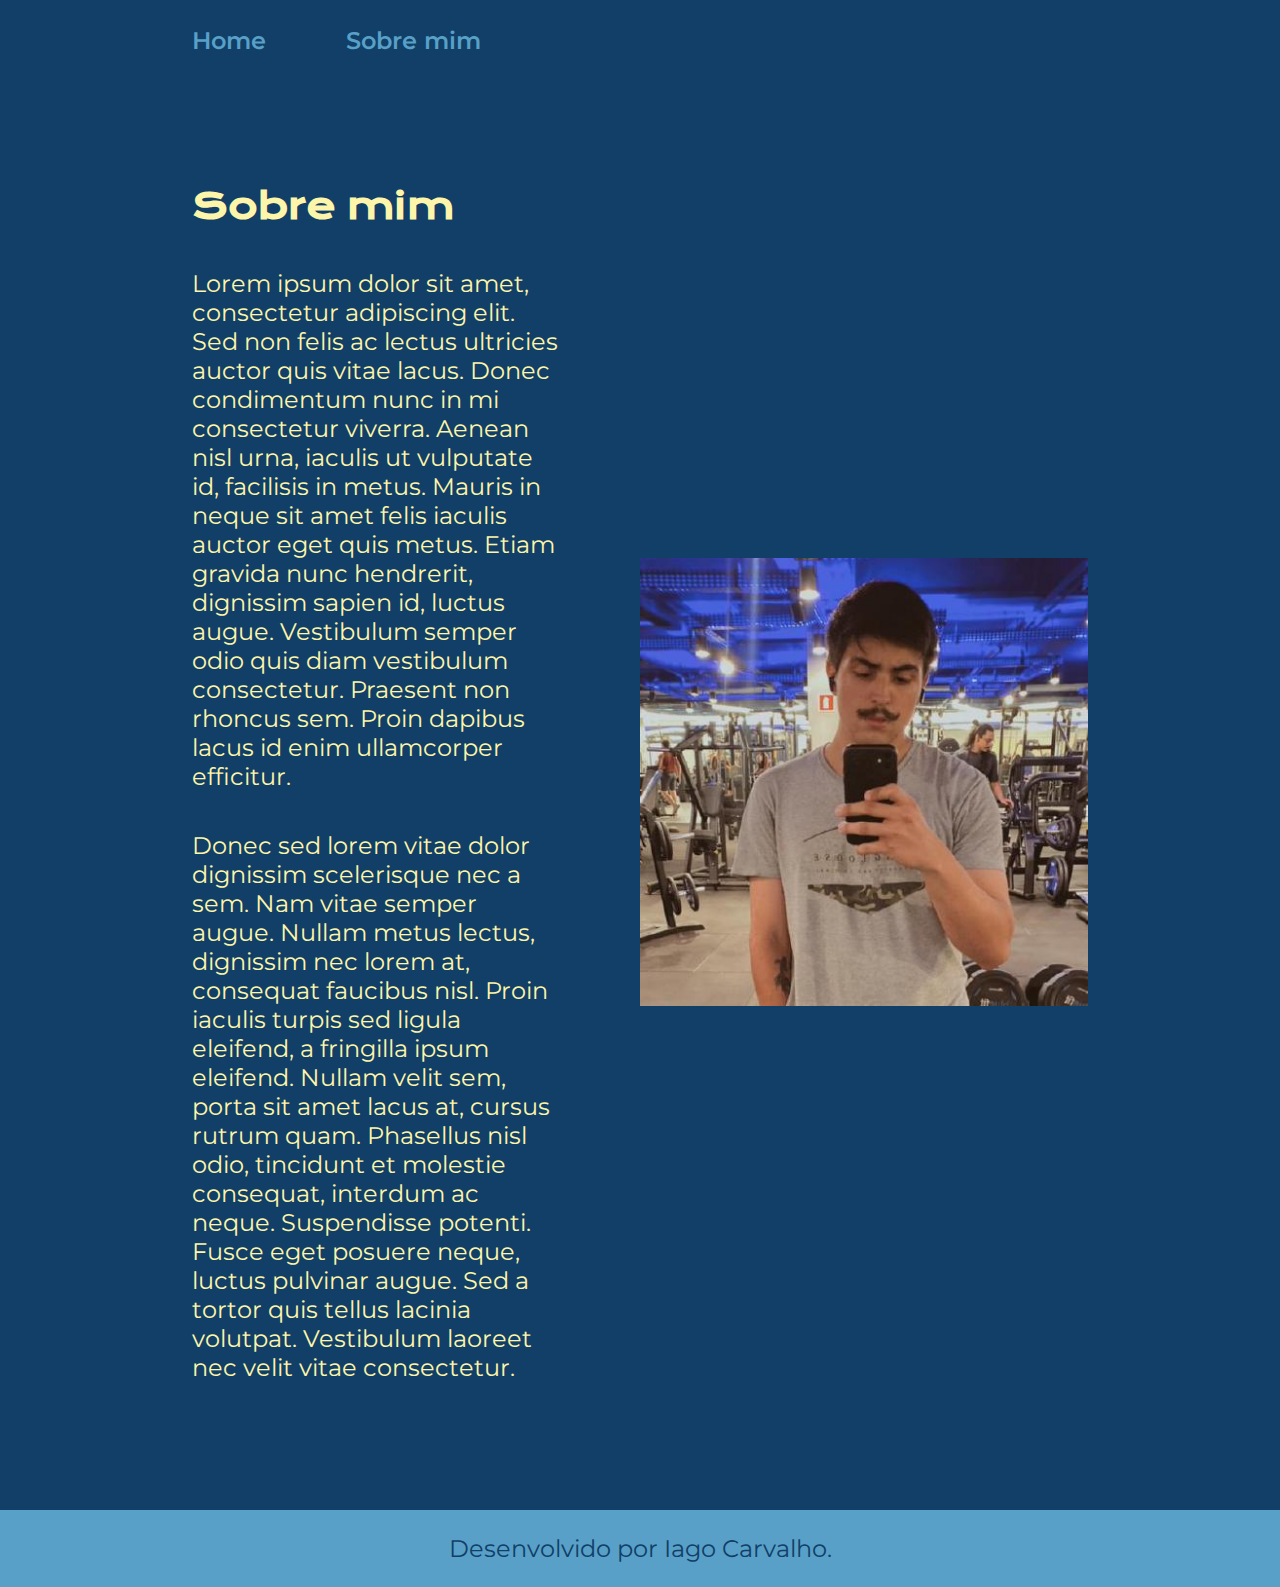
<file: 1 - HTML, CSS e Javascript/4 - Responsividade e publicação de projetos/about2.html>
<!DOCTYPE html>
<html lang="pt-br" xmlns="http://www.w3.org/1999/xhtml">
<head>
    <meta charset="utf-8" />
    <meta http-equiv="X-UA-Compatible" content="IE=edge" />
    <meta name="viewport" content="width=device-width, initial-scale=1.0" />
    <title>Sobre mim</title>
    <link rel="stylesheet" href="../styles/style2.css" />
</head>
<body>
    <header class="cabecalho">
        <nav class="cabecalho__menu">
            <a class="cabecalho__menu__link" href="portfolio3.html">Home</a>
            <a class="cabecalho__menu__link" href="about2.html">Sobre mim</a>
        </nav>
    </header>
    <main class="apresentacao">
        <section class="apresentacao__conteudo">
            <h1 class="apresentacao__conteudo__titulo">Sobre mim</h1>
            <p class="apresentacao__conteudo__texto">Lorem ipsum dolor sit amet, consectetur adipiscing elit. Sed non felis ac lectus ultricies auctor quis vitae lacus. Donec condimentum nunc in mi consectetur viverra. Aenean nisl urna, iaculis ut vulputate id, facilisis in metus. Mauris in neque sit amet felis iaculis auctor eget quis metus. Etiam gravida nunc hendrerit, dignissim sapien id, luctus augue. Vestibulum semper odio quis diam vestibulum consectetur. Praesent non rhoncus sem. Proin dapibus lacus id enim ullamcorper efficitur.</p>
            <p class="apresentacao__conteudo__texto">Donec sed lorem vitae dolor dignissim scelerisque nec a sem. Nam vitae semper augue. Nullam metus lectus, dignissim nec lorem at, consequat faucibus nisl. Proin iaculis turpis sed ligula eleifend, a fringilla ipsum eleifend. Nullam velit sem, porta sit amet lacus at, cursus rutrum quam. Phasellus nisl odio, tincidunt et molestie consequat, interdum ac neque. Suspendisse potenti. Fusce eget posuere neque, luctus pulvinar augue. Sed a tortor quis tellus lacinia volutpat. Vestibulum laoreet nec velit vitae consectetur.</p>
        </section>
        <img class="apresentacao__imagem" src="../imagens\imagem_iago.jfif" alt="Imagem do Iago Carvalho" />
    </main>
    <footer class="rodape">
        <p>Desenvolvido por Iago Carvalho.</p>
    </footer>
</body>
</html>
</file>
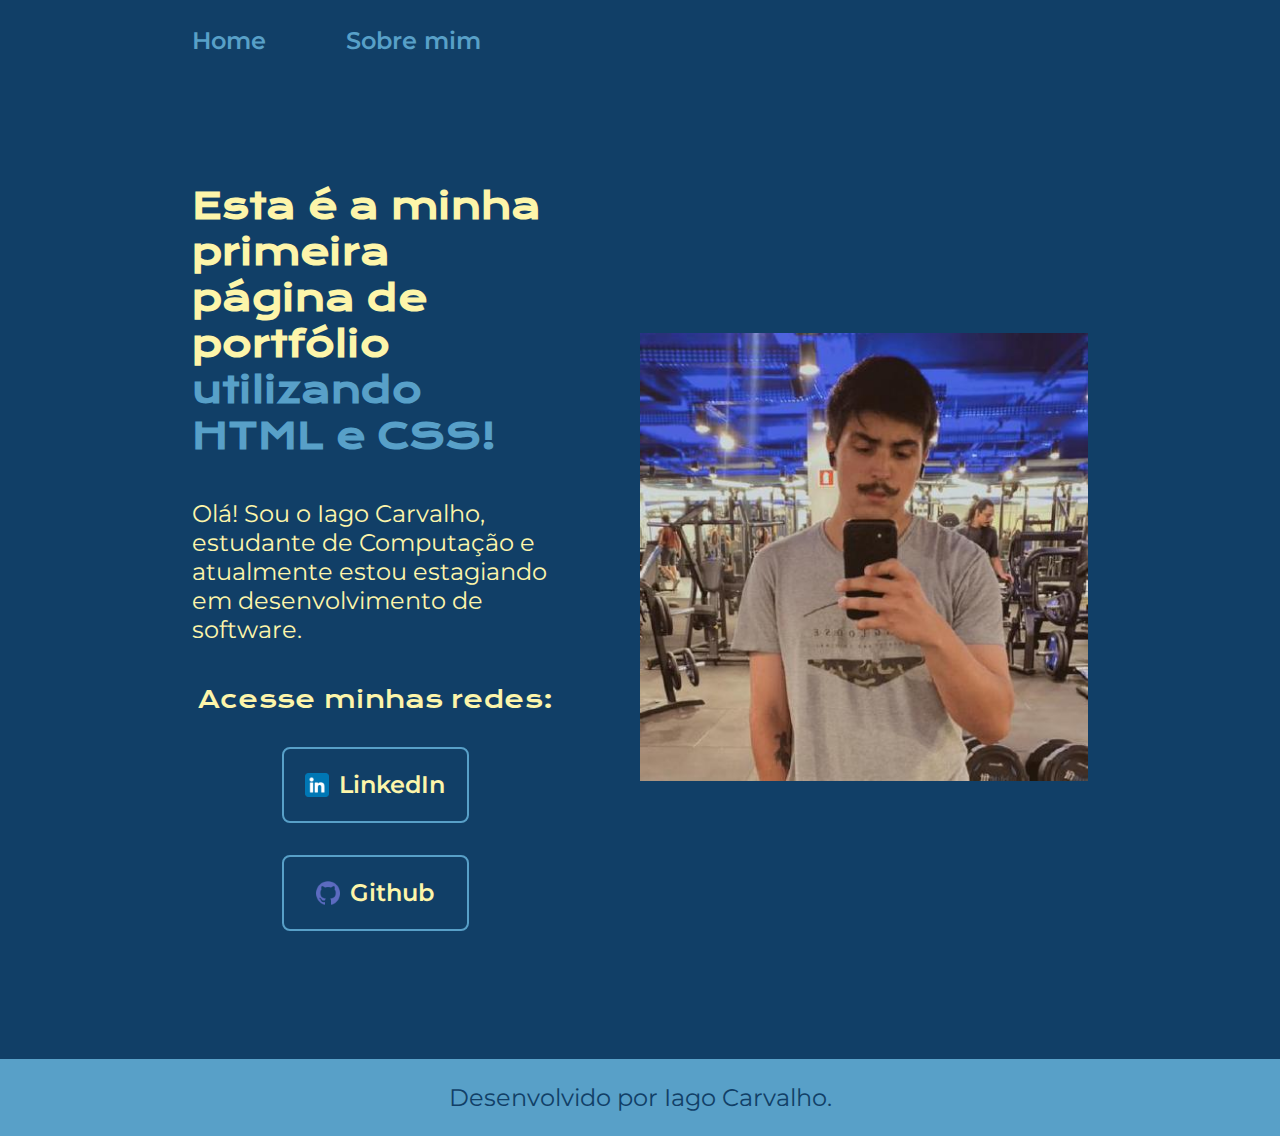
<file: 1 - HTML, CSS e Javascript/4 - Responsividade e publicação de projetos/portfolio3.html>
﻿<!DOCTYPE html>
<html lang="pt-br" xmlns="http://www.w3.org/1999/xhtml">
<head>
    <meta charset="utf-8" />
    <meta http-equiv="X-UA-Compatible" content="IE=edge" />
    <meta name="viewport" content="width=device-width, initial-scale=1.0" />
    <title>Portfólio 3</title>
    <link rel="stylesheet" href="../styles/style2.css" />
</head>
<body>
    <header class="cabecalho">
        <nav class="cabecalho__menu">
            <a class="cabecalho__menu__link" href="portfolio3.html">Home</a>
            <a class="cabecalho__menu__link" href="about2.html">Sobre mim</a>
        </nav>
    </header>
    <main class="apresentacao">
        <section class="apresentacao__conteudo">
            <h1 class="apresentacao__conteudo__titulo">Esta é a minha primeira página de portfólio <strong class="titulo-destaque">utilizando HTML e CSS!</strong></h1>
            <p class="apresentacao__conteudo__texto">Olá! Sou o Iago Carvalho, estudante de Computação e atualmente estou estagiando em desenvolvimento de software.</p>
            <div class="apresentacao__links">
                <h2 class="apresentacao__links__subtitulo">Acesse minhas redes:</h2>
                <a class="apresentacao__links__link" href="https://br.linkedin.com/in/iago-batista-gomes-de-carvalho-268646265">
                    <img src="../imagens\linkedin.png" alt="Logo do LinkedIn" />
                    LinkedIn
                </a>
                <a class="apresentacao__links__link" href="https://github.com/IagoBGCarvalho">
                    <img src="../imagens\github.png" alt="Logo do Github" />
                    Github
                </a>
            </div>
        </section>
        <img class="apresentacao__imagem" src="../imagens\imagem_iago.jfif" alt="Imagem do Iago Carvalho" />
    </main>
    <footer class="rodape">
        <p>Desenvolvido por Iago Carvalho.</p>
    </footer>
</body>
</html>
</file>
<file: 1 - HTML, CSS e Javascript/5 - Arquitetura CSS/assets/css/cabecalho.css>
﻿.cabecalho {
    align-items: center;
    background: #f9f9f9;
    display: flex;
    justify-content: space-between;
    padding-left: 2rem;
    padding-right: 2rem;
}

.logo {
    height: auto; /*A altura é definida automaticamente para manter a proporção da imagem. */
    width: 4%;
}

@media screen and (min-width: 0) {
    .cabecalho {
        justify-content: center;
        padding: 0 1rem;
    }
}

@media screen and (min-width: 768px) {
    .cabecalho {
        justify-content: space-between;
        padding: 0 5rem;
    }
}
</file>
<file: 1 - HTML, CSS e Javascript/5 - Arquitetura CSS/assets/css/menu/menu-lista.css>
﻿.menu__lista { /*É possível especificar a configuração para cad tag filha*/
    display: flex;
}
</file>
<file: 1 - HTML, CSS e Javascript/5 - Arquitetura CSS/assets/css/menu/menu-item.css>
﻿.menu__item {
    list-style: none;
}

.menu__item:last-child .menu__link {
    margin-right: 0;
}
</file>
<file: 1 - HTML, CSS e Javascript/5 - Arquitetura CSS/assets/css/menu/menu-link.css>
﻿.menu__link {
    color: #808080;
    margin-right: 1.25rem;
    text-decoration: none;
    text-transform: lowercase;
}

.menu__link.ativo { /*Está especificando a configuração da tag "a" especificamente para a que possui o ID "ativo"*/
    color: #333333;
    font-weight: bold;
}

.menu__link:hover {
    color: #333333;
    text-decoration: underline;
}
</file>
<file: 1 - HTML, CSS e Javascript/5 - Arquitetura CSS/assets/css/banner/banner.css>
﻿.banner {
    position: relative; /*Faz com que os elementos filhos se comportem relativamente ao banner e não à página como um todo*/
}
</file>
<file: 1 - HTML, CSS e Javascript/5 - Arquitetura CSS/assets/css/banner/banner-imagem.css>
﻿.banner__imagem {
    background: url("../../img/banner.jpg") no-repeat center / cover;
    width: 100%;
}

@media screen and (min-width: 0) {
    .banner__imagem {
        height: calc(100vh - 51px)
    }
}

@media screen and (min-width: 768px) {
    .banner__imagem {
        height: calc(100vh - 72px);
    }
}
</file>
<file: 1 - HTML, CSS e Javascript/5 - Arquitetura CSS/assets/css/banner/banner-titulo.css>
﻿.banner__titulo {
    color: #fdfdfd;
    font-family: Pacifico, cursive;
    left: 50%;
    position: absolute;
    text-shadow: 0 4px 4px rgba(0, 0, 0, 0.75);
    top: 50%;
    text-align: center;
    transform: translate(-50%, -50%);
    width: 100%;
}

@media screen and (min-width: 0) {
    .banner__titulo {
        font-size: 3rem;
    }
}

@media screen and (min-width: 768px) {
    .banner__titulo {
        font-size: 5.0625rem;
    }
}
</file>
<file: 1 - HTML, CSS e Javascript/5 - Arquitetura CSS/assets/css/sobre/sobre.css>
﻿.sobre {
    text-align: center;
}

@media screen and (min-width: 0) {
    .sobre {
        padding: 2.5rem 1rem;
    }
}

@media screen and (min-width: 768px) {
    .sobre {
        padding: 2.5rem;
    }
}
</file>
<file: 1 - HTML, CSS e Javascript/5 - Arquitetura CSS/assets/css/sobre/sobre-titulo.css>
﻿.sobre__titulo {
    color: #8d0606;
    font-family: Pacifico, cursive;
}

@media screen and (min-width: 0) {
    .sobre__titulo {
        font-size: 2rem;
    }
}

@media screen and (min-width: 768px) {
    .sobre__titulo {
        font-size: 3.1875rem;
    }
}
</file>
<file: 1 - HTML, CSS e Javascript/5 - Arquitetura CSS/assets/css/sobre/sobre-descricao.css>
﻿.sobre__descricao {
    color: #595959;
    font-weight: 100;
}

@media screen and (min-width: 0) {
    .sobre__descricao {
        font-size: 1.3rem;
    }
}

@media screen and (min-width: 768px) {
    .sobre__descricao {
        font-size: 1.75rem;
    }
}
</file>
<file: 1 - HTML, CSS e Javascript/5 - Arquitetura CSS/assets/css/receitas.css>
﻿.receitas {
    background-color: #e5e5e5;
    display: flex;
    flex-wrap: wrap; /*Quebra os elementos de linhas em colunas*/
}

@media screen and (min-width: 0) {
    .receitas {
        padding: 5rem 0 0 1rem;
    }

}

@media screen and (min-width: 768px) {
    .receitas {
        padding: 5rem 0 0 2.5rem;
    }
    
}

@media screen and (min-width: 992px) {
    .receitas {
        padding: 5rem 0 0 5rem;
    }
}
</file>
<file: 1 - HTML, CSS e Javascript/5 - Arquitetura CSS/assets/css/receitas/receita.css>
﻿.receita {
    background-color: #fdfdfd;
    display: flex;
    flex-direction: column;
    margin-bottom: 5rem;
}

@media screen and (min-width: 0) { /*Celulares*/
    .receita {
        margin-right: 1rem;
        width: 100%;
    }
}

@media screen and (min-width: 768px) { /*Tablets*/
    .receita {
        margin-right: 2.5rem;
        width: calc(33.33 - 2.5rem);
    }
    
}

@media screen and (min-width: 922px) { /*Computadores*/
    .receita {
        margin-right: 5rem;
        width: calc(25% - 5rem);
    }
    
}
</file>
<file: 1 - HTML, CSS e Javascript/5 - Arquitetura CSS/assets/css/receitas/receita-titulo.css>
﻿.receita__titulo {
    font-size: 1.4375rem;
}
</file>
<file: 1 - HTML, CSS e Javascript/5 - Arquitetura CSS/assets/css/receitas/receita-descricao.css>
﻿.receita__descricao {
    font-size: 1.1875rem;
    line-height: 1.5;
    text-align: justify;
}
</file>
<file: 1 - HTML, CSS e Javascript/5 - Arquitetura CSS/assets/css/receitas/receita-imagem.css>
﻿.receita__imagem {
    height: 12.5rem;
}
</file>
<file: 1 - HTML, CSS e Javascript/5 - Arquitetura CSS/assets/css/receitas/receita-conteudo.css>
﻿.receita__conteudo {
    padding: 1rem;
}
</file>
<file: 1 - HTML, CSS e Javascript/5 - Arquitetura CSS/assets/css/receitas/receita-botao.css>
﻿.receita__botao {
    background-color: #8d0606;
    border: none;
    border-radius: 5px;
    color: #fdfdfd;
    padding: 1rem;
    transition: all .1s ease-in-out; /*Coloca lentidão na animação*/
}

.receita__botao:hover {
    background-color: #620404;
    cursor: pointer; /*Muda o icone do cursor*/
}
</file>
<file: 1 - HTML, CSS e Javascript/5 - Arquitetura CSS/assets/css/quemSomos/quemSomos.css>
.quem-somos {
    padding: 5rem;
    text-align: center;
}
</file>
<file: 1 - HTML, CSS e Javascript/5 - Arquitetura CSS/assets/css/quemSomos/quemSomos-titulo.css>
.quem-somos__titulo {
    color: #8d0606;
    font-size: 3.1875rem;
    font-family: Pacifico, cursive;
    margin-bottom: 1rem;
}
</file>
<file: 1 - HTML, CSS e Javascript/5 - Arquitetura CSS/assets/css/quemSomos/quemSomos-descricao.css>
.quem-somos__descricao {
    color: #595959;
    font-size: 1.75rem;
    font-weight: 100;
}
</file>
<file: 1 - HTML, CSS e Javascript/5 - Arquitetura CSS/assets/css/pessoas.css>
.pessoas {
    display: flex;
    justify-content: space-around;
    padding-top: 3rem;
}

@media screen and (min-width: 0) {
    .pessoas {
        flex-direction: column;
    }
}

@media screen and (min-width: 768px) {
    .pessoas {
        flex-direction: row;
    }

}
</file>
<file: 1 - HTML, CSS e Javascript/5 - Arquitetura CSS/assets/css/pessoa/pessoa.css>
.pessoa {
    display: flex;
    flex-direction: column;
}

@media screen and (min-width: 0) {
    .pessoa {
        margin-bottom: 2rem;
    }
}

@media screen and (min-width: 768px) {
    .pessoa {
        margin-bottom: 0;
    }
}
</file>
<file: 1 - HTML, CSS e Javascript/5 - Arquitetura CSS/assets/css/pessoa/pessoa-nome.css>
.pessoa__nome {
    color: #8d0606;
    font-family: Pacifico, cursive;
    font-size: 2rem;
    margin: 1rem 0;
}
</file>
<file: 1 - HTML, CSS e Javascript/5 - Arquitetura CSS/assets/css/pessoa/pessoa-imagem.css>
.pessoa__imagem {
    background-repeat: no-repeat;
    background-size: cover;
    background-position: center;
    border-radius: 100%;
    height: 300px;
    margin: 0 auto;
    width: 300px;
}

.pessoa__imagem--roberta {
    background-image: url('../../img/pessoas/roberta.jpeg');
}

.pessoa__imagem--marcela {
    background-image: url('../../img/pessoas/marcela.jpeg');
}

.pessoa__imagem--andreia {
    background-image: url('../../img/pessoas/andreia.jpg');
}
</file>
<file: 1 - HTML, CSS e Javascript/5 - Arquitetura CSS/assets/css/pessoa/pessoa-funcao.css>
.pessoa__funcao {
    color: #595959;
    font-size: 1.25rem;
    text-transform: lowercase;
}
</file>
<file: 1 - HTML, CSS e Javascript/5 - Arquitetura CSS/assets/css/logo.css>
@media screen and (min-width: 0) {
    .logo {
        display: none;
    }
}

@media screen and (min-width: 768px) {
    .logo {
        display: block;
    }
}
</file>
<file: 1 - HTML, CSS e Javascript/5 - Arquitetura CSS/assets/css/rodape.css>
.rodape {
    background-color: #bfbfbf;
    color: #fdfdfd;
    text-align: right;
    padding: 1.5625rem 5rem;
    text-transform: lowercase;

}
</file>
<file: 1 - HTML, CSS e Javascript/6 - Bootstrap 4/assets/css/style.css>
﻿.botao__vermelho {
    background-color: darkred;
    border: none;
    color: white;
}

.container__titulo {
    padding: 50px;
    background-color: snow;
}

.carrossel__imagem {
    object-fit: cover;
    height: 500px;
}

.carrossel__titulo__fonte {
    font-family: "Pacifico", cursive;
}

.cor__vermelha {
    color: darkred;
}

.receita__borda {
    border-color: darkred;
    border-width: 1.5px;
    border-style: solid;
}

.receita__botao {
    background-color: darkred;
    border: none;
    color: white;
}

.receita__container {

}

.receita__imagem {
    border-radius: 8px;
    height: 186px;
    object-fit: cover;
    width: 100%;
}

.receita__largura {
    max-width: 18rem;
}

.titulo__fonte {
    font-family: "Pacifico", cursive;
}

/*@media screen and (min-width: 0) {
    .receita__container {
        display: flex;
        flex-wrap: wrap;
        flex-direction: column;
        align-items: center;
        justify-content: center;
    }
}

@media screen and (min-width: 768px) {
    .receita__container {
        align-items: center;
        display: flex;
        flex-wrap: wrap;
        justify-content: center;
    }
}*/
</file>
<file: 1 - HTML, CSS e Javascript/8 - Javascript/css/index.css>
*{
	box-sizing: border-box;
 }

body{
	font-family: "Helvetica Neue", "Helvetica", Helvetica, Arial, sans-serif;
	font-size: 14px;
}

header{
	background-color: #333;
	height: 3em;
	color: #FFF;
	margin-bottom: 1em;
}

header h1{
	font-size: 2em;
	display:inline-block;
	vertical-align:	middle;
}
header h2{
	font-size: 2em;
	display:inline-block;
	vertical-align:	middle;
}

header .container:before{
	content: '';
	display:inline-block;
	height: 100%;
	vertical-align:	middle;
}

.container{
	width: 60%;
	height: 100%;
	margin: 0 auto;
}

section{
	margin: 2em 0;
	overflow: hidden;
}

section h2{
	font-size: 3em;
	display: block;
	padding-bottom: .5em;
	border-bottom: 1px solid #ccc;
	margin-bottom: .5em;
}

table{
	width: 100%;
	margin-bottom : .5em;
    table-layout: fixed;

}

td, th {
	padding: .7em;
	margin: 0;
	border: 1px solid #ccc;
	text-align: center;
}

th{
	font-weight: bold;
	background-color: #EEE;
}

label{
	color: #555;
	display: block;
	margin-bottom: .2em;
}

.campo{
	margin: 0;
	padding-bottom: 1em;
	width: 100%;
	border: 1px solid #ccc;
	padding: .7em;
	width: 100%;
}

.campo-medio{
	display: inline-block;
	padding-right: .5em;
}

.grupo{
	width: 32%;
	display: inline-block;
	padding: 10px 0px;
}

button{
	padding: .5em 2em;
	border: 0;
	border-bottom: 3px solid;
	font-size: 1.2em;
	cursor: pointer;
	margin: 0;
	margin-top: -3px;
	color: #fff;
	background-color:#0c8cd3;
	border-color: #04324c;
	width: 20%;
    display: block;
    clear: both;
    margin: 10px 0px;

}

button:active{
	margin-top:0px;
	border: 0;
}

button[disabled=disabled], button:disabled {
    background-color: gray;
	border-color: darkgray;

}

.adicionar-paciente{
    margin-top: 30px;
}

.campo-invalido{
	border: 1px solid red;
}

.paciente-invalido{
	background-color: lightcoral;
}

#mensagens-erro{
	color: red;
}

.fade-out{
	opacity: 0;
	transition: 0.5s;
}

#filtrar-tabela {
    width: 200px;
    height: 35px;
    margin-bottom: 10px;
}

.invisivel{
	display: none;
}
</file>
<file: 1 - HTML/5 - Arquitetura CSS/assets/css/cabecalho.css>
﻿.cabecalho {
    align-items: center;
    background: #f9f9f9;
    display: flex;
    justify-content: space-between;
    padding-left: 2rem;
    padding-right: 2rem;
}

.logo {
    width: 4%;
    height: auto; /*A altura é definida automaticamente para manter a proporção da imagem. */
}
</file>
<file: 1 - HTML/5 - Arquitetura CSS/assets/css/menu/menu-lista.css>
﻿.menu__lista { /*É possível especificar a configuração para cad tag filha*/
    display: flex;
}
</file>
<file: 1 - HTML/5 - Arquitetura CSS/assets/css/menu/menu-item.css>
﻿.menu__item {
    list-style: none;
}

.menu__item:last-child .menu__link {
    margin-right: 0;
}
</file>
<file: 1 - HTML/5 - Arquitetura CSS/assets/css/menu/menu-link.css>
﻿.menu__link {
    color: #808080;
    margin-right: 1.25rem;
    text-decoration: none;
    text-transform: lowercase;
}

.menu__link.ativo { /*Está especificando a configuração da tag "a" especificamente para a que possui o ID "ativo"*/
    color: #333333;
    font-weight: bold;
}

.menu__link:hover {
    color: #333333;
    text-decoration: underline;
}
</file>
<file: 1 - HTML/5 - Arquitetura CSS/assets/css/banner/banner.css>
﻿.banner {
    position: relative; /*Faz com que os elementos filhos se comportem relativamente ao banner e não à página como um todo*/
}
</file>
<file: 1 - HTML/5 - Arquitetura CSS/assets/css/banner/banner-imagem.css>
﻿.banner__imagem {
    width: 100%;
    height: calc(100vh - 72px);
}
</file>
<file: 1 - HTML/5 - Arquitetura CSS/assets/css/banner/banner-titulo.css>
﻿.banner__titulo {
    color: #fdfdfd;
    font-family: Pacifico, cursive;
    left: 50%;
    position: absolute;
    text-shadow: 0 4px 4px rgba(0, 0, 0, 0.75);
    top: 50%;
    text-align: center;
    transform: translate(-50%, -50%);
    width: 100%;
}

@media screen and (min-width: 0) {
    .banner__titulo {
        font-size: 3rem;
    }
}

@media screen and (min-width: 768px) {
    .banner__titulo {
        font-size: 5.0625rem;
    }
}
</file>
<file: 1 - HTML/5 - Arquitetura CSS/assets/css/sobre/sobre.css>
﻿.sobre {
    text-align: center;
}

@media screen and (min-width: 0) {
    .sobre {
        padding: 2.5rem 1rem;
    }
}

@media screen and (min-width: 768px) {
    .sobre {
        padding: 2.5rem;
    }
}
</file>
<file: 1 - HTML/5 - Arquitetura CSS/assets/css/sobre/sobre-titulo.css>
﻿.sobre__titulo {
    color: #8d0606;
    font-family: Pacifico, cursive;
    font-size: 3.1875rem;
}
</file>
<file: 1 - HTML/5 - Arquitetura CSS/assets/css/sobre/sobre-descricao.css>
﻿.sobre__descricao {
    color: #595959;
    font-weight: 100;
}

@media screen and (min-width: 0) {
    .sobre__descricao {
        font-size: 1.3rem;
    }
}

@media screen and (min-width: 768px) {
    .sobre__descricao {
        font-size: 1.75rem;
    }
}
</file>
<file: 1 - HTML/5 - Arquitetura CSS/assets/css/receitas.css>
﻿.receitas {
    background-color: #e5e5e5;
    display: flex;
    flex-wrap: wrap; /*Quebra os elementos de linhas em colunas*/
    padding: 5rem 0 0 5rem;
}
</file>
<file: 1 - HTML/5 - Arquitetura CSS/assets/css/receitas/receita.css>
﻿.receita {
    background-color: #fdfdfd;
    display: flex;
    flex-direction: column;
    margin-bottom: 5rem;
    margin-right: 5rem;
    width: calc(25% - 5rem);
}
</file>
<file: 1 - HTML/5 - Arquitetura CSS/assets/css/receitas/receita-titulo.css>
﻿.receita__titulo {
    font-size: 1.4375rem;
}
</file>
<file: 1 - HTML/5 - Arquitetura CSS/assets/css/receitas/receita-descricao.css>
﻿.receita__descricao {
    font-size: 1.1875rem;
    line-height: 1.5;
    text-align: justify;
}
</file>
<file: 1 - HTML/5 - Arquitetura CSS/assets/css/receitas/receita-imagem.css>
﻿.receita__imagem {
    height: 12.5rem;
}
</file>
<file: 1 - HTML/5 - Arquitetura CSS/assets/css/receitas/receita-conteudo.css>
﻿.receita__conteudo {
    padding: 1rem;
}
</file>
<file: 1 - HTML/5 - Arquitetura CSS/assets/css/receitas/receita-botao.css>
﻿.receita__botao {
    background-color: #8d0606;
    border: none;
    border-radius: 5px;
    color: #fdfdfd;
    padding: 1rem;
    transition: all .1s ease-in-out; /*Coloca lentidão na animação*/
}

.receita__botao:hover {
    background-color: #620404;
    cursor: pointer; /*Muda o icone do cursor*/
}
</file>
<file: 1 - HTML/5 - Arquitetura CSS/assets/css/quemSomos/quemSomos.css>
.quem-somos {
    padding: 5rem;
    text-align: center;
}
</file>
<file: 1 - HTML/5 - Arquitetura CSS/assets/css/quemSomos/quemSomos-titulo.css>
.quem-somos__titulo {
    margin-bottom: 1rem;
    color: #8d0606;
    font-size: 3.1875rem;
    font-family: Pacifico, cursive;
}
</file>
<file: 1 - HTML/5 - Arquitetura CSS/assets/css/quemSomos/quemSomos-descricao.css>
.quem-somos__descricao {
    color: #595959;
    font-size: 1.75rem;
    font-weight: 100;
}
</file>
<file: 1 - HTML/5 - Arquitetura CSS/assets/css/pessoas.css>
.pessoas {
    display: flex;
    padding-top: 3rem;
    justify-content: space-around;
}
</file>
<file: 1 - HTML/5 - Arquitetura CSS/assets/css/pessoa/pessoa.css>
.pessoa {
    display: flex;
    flex-direction: column;
}

@media screen and (min-width: 0) {
    .pessoa {
        margin-bottom: 2rem;
    }
}

@media screen and (min-width: 768px) {
    .pessoa {
        margin-bottom: 0;
    }
}
</file>
<file: 1 - HTML/5 - Arquitetura CSS/assets/css/pessoa/pessoa-nome.css>
.pessoa__nome {
    color: #8d0606;
    font-family: Pacifico, cursive;
    font-size: 2rem;
    margin: 1rem 0;
}
</file>
<file: 1 - HTML/5 - Arquitetura CSS/assets/css/pessoa/pessoa-imagem.css>
.pessoa__imagem {
    background-repeat: no-repeat;
    background-size: cover;
    background-position: center;
    border-radius: 100%;
    height: 300px;
    margin: 0 auto;
    width: 300px;
}

.pessoa__imagem--roberta {
    background-image: url('../../img/pessoas/roberta.jpeg');
}

.pessoa__imagem--marcela {
    background-image: url('../../img/pessoas/marcela.jpeg');
}

.pessoa__imagem--andreia {
    background-image: url('../../img/pessoas/andreia.jpg');
}
</file>
<file: 1 - HTML/5 - Arquitetura CSS/assets/css/pessoa/pessoa-funcao.css>
.pessoa__funcao {
    text-transform: lowercase;
    color: #595959;
    font-size: 1.25rem;
}
</file>
<file: 1 - HTML/5 - Arquitetura CSS/assets/css/logo.css>
@media screen and (min-width: 0) {
    .logo {
        display: none;
    }
}

@media screen and (min-width: 768px) {
    .logo {
        display: block;
    }
}
</file>
<file: 1 - HTML, CSS e Javascript/styles/style.css>
﻿/*Na estilização, assim como no HTML, é necessário definir um ordem de prioridades, pois o CSS trata de muitas propriedades do site, como a localização de elementos, cores, fontes etc. Irei começar com a cor de fundo e, em seguida, com a cor dos elementos.*/

@import url('https://fonts.googleapis.com/css2?family=Krona+One&family=Montserrat:ital,wght@0,600;1,600&display=swap');
/*Está importando a fonte Krona One e a Montserrat diretamente do Google Fonts*/

* { /*O asterisco serve para selecionar todos os elementos da página. Neste caso, está sendo utilizado para fazer um reset CSS, ou seja, retirar as configurações de margem, borda e padding que já vem automaticamente nos elementos.*/
    margin: 0;
    padding: 0;
}

body {
    background-color: #000000/*Preto*/; /*Se refere a cor do fundo*/
    color: #F6F6F6/*Branco*/; /*Se refere a cor do texto*/
}

.titulo-destaque { /*Para que, ao alterar uma tag, a alteração não seja aplicada para todos os elementos, é necessário criar uma classe com as propriedades e aplicá-la no HTML usando "class=nome_classe". É possível fazer a mesma coisa utilizando um ID, colocando um "#" antes do nome do ID no CSS e "id="nome_id" no HTML.*/
    color: #22D4FD
}

.apresentacao {
    margin: 10% 15%;
    display: flex; /* Esta linha de código é utilizada para implementar o flexbox no contêiner. Ela permite um contexto flexível para todos os seus filhos diretos. */
    align-items: center; /*Centraliza os itens com base em seu próprio alinhamento.*/
    justify-content: space-between; /* Justifica os elementos e coloca um espaço entre eles*/
}

.apresentacao__conteudo {
    width: 615px; /*Especifica a largura da seção*/
    display: flex;
    flex-direction: column; /*Especifica a direção em que os elementos devem estar distribuídos*/
    gap: 40px; /*Especifica o espaçamento entre os elementos*/

}

.apresentacao__conteudo__titulo {
    font-size: 36px; /*Especifica o tamanho da fonte do título*/
    font-family: "Krona One", sans-serif;
}

.apresentacao__conteudo__texto {
    font-size: 24px;
    font-family: "Montserrat", sans-serif;
}

.apresentacao__links {
    display: flex;
    justify-content: space-between
}

.apresentacao__links__link {
    background-color: #22D4FD;
    width: 280px;
    text-align: center; /*É usado para centralizar texto no css*/
    border-radius: 16px; /*Modifica o raio da borda, podendo fazer um arredondamento*/
    font-size: 24px;
    font-weight: 600;
    padding: 21.5px 0; /*Para especificar o padding de diferentes eixos, é necessário indicar ambos os valores, primeiro a largura e depois a altura. */
    text-decoration: none; /*Para retirar o sublinhado padrão de links, é necessário retirar a decoração do texto*/
    color: #000000;
    font-family: "Montserrat", sans-serif;
}
</file>
<file: 1 - HTML, CSS e Javascript/styles/style2.css>
﻿@import url('https://fonts.googleapis.com/css2?family=Krona+One&family=Montserrat:ital@0;1&display=swap');

:root { /*A pseudoclasse root serve para criar variávies globais, ou seja, variáveis que podem ser utilizadas em qualquer lugar do arquivo*/

    /*Variáveis são declaracas usando dois hífens seguidos do nome da variável e do seu respectivo valor*/
    --cor-primaria: #113F67; /*Background*/
    --cor-secundaria: #FDF5AA; /*Cor clara/Branco*/
    --cor-terciaria: #58A0C8; /*Footer, header e destaques*/
    --cor-hover: #34699A; 
    --fonte-primaria: "Krona One", sans-serif; /*Títulos*/
    --fonte-secundaria: "Montserrat", sans-serif; /*Textos*/

    /*Para utilizar as variáveis, é necessário usar a função var(nome-variavel), no lugar do valor.*/
}

* { /*CSS reset*/
    margin: 0;
    padding: 0;
}

body {
    box-sizing: border-box;
    background-color: var(--cor-primaria);
    color: var(--cor-secundaria);
}

.cabecalho {
    padding: 2% 0% 0% 15%; /*No padding, além de especificar os valores horizontais e verticais, também é possível indicar, individualmente, cada um dos dos 4 cantos. A ordem é: superior, direita, inferior, esquerda. */
}

.cabecalho__menu {
    display: flex;
    gap: 80px;
}

.cabecalho__menu__link {
    font-family: var(--fonte-secundaria);
    font-size: 1.5rem; /*1 rem = 16px*/ /*rem é uma medida relativa para o font-size, ou seja, deixa as fontes responsivas a configuração do usuário.*/
    font-weight: 600;
    color: var(--cor-terciaria);
    text-decoration: none;
}

.apresentacao {
    padding: 10% 15%;
    display: flex;
    align-items: center;
    justify-content: space-between;
    gap: 82px;
}

.apresentacao__conteudo {
    width: 50%; /*A porcentagem se trata da medida relativa de tamanho, ou seja, adapta o tamanho ao zoom ou tela do dispositivo. Ao aplicar na tag pai, aplica aos descendentes. */
    display: flex;
    flex-direction: column;
    gap: 40px;

}

.apresentacao__conteudo__titulo {
    font-size: 2.25rem;
    font-family: var(--fonte-primaria);
}

.titulo-destaque {
    color: var(--cor-terciaria);
}

.apresentacao__conteudo__texto {
    font-size: 1.5rem;
    font-family: var(--fonte-secundaria);
}

.apresentacao__links {
    display: flex;
    flex-direction: column;
    justify-content: space-between;
    align-items: center;
    gap: 32px;
}

.apresentacao__links__subtitulo {
    font-family: var(--fonte-primaria);
    font-weight: 400;
    font-size: 1.5rem;
}

.apresentacao__links__link {
    display: flex;
    justify-content: center; /* Centraliza os itens no eixo horizontal */
    align-items: center; /* Centraliza os itens no eixo vertical */
    gap: 10px; /* Cria um espaço entre o ícone e o texto */

    border: 2px solid var(--cor-terciaria);
    width: 50%;
    text-align: center;
    border-radius: 8px;
    font-size: 1.5rem;
    font-weight: 600;
    padding: 21.5px 0;
    text-decoration: none;
    color: var(--cor-secundaria);
    font-family: var(--fonte-secundaria);
}

.apresentacao__links__link img {
    /*Seletor que aplica o mesmo estilo para toda tag img que for descendente de um elemento com a classe apresentacao__links__link*/
    height: 24px; /* Define a altura do ícone */
}

.apresentacao__links__link:hover {
    /*Aplica a animação de passar o mouse em cima (hover) nos links*/
    background-color: var(--cor-hover);
}

.apresentacao__imagem {
    width: 50%
}

.rodape {
    color: var(--cor-primaria);
    background-color: var(--cor-terciaria);
    padding: 24px;
    text-align: center;
    font-family: var(--fonte-secundaria);
    font-size: 1.5rem;
}

@media (max-width: 1200px) { /*Media query é utilizado para manipular imagens em determinadas situações. O "()" indica uma condicional, ou seja, se o max-width for menor do que 1200, realiza as alterações especificadas.*/
    .cabecalho { /*Primeiro se declara a classe e depois são feitas as alterações condicionais.*/
        padding: 10%
    }
    .cabecalho__menu {
        justify-content: center;
    }
    .apresentacao {
        flex-direction: column-reverse; /*Além de trasnformar de raw (linha) para column (coluna) também reverte de lado, no caso, de baixo para cima.*/
        padding: 5%
    }
    .apresentacao__conteudo {
        width: auto; /*A propriedade auto faz com que o elemento se adapte as configurações do elemento pai*/
    }
}
</file>
